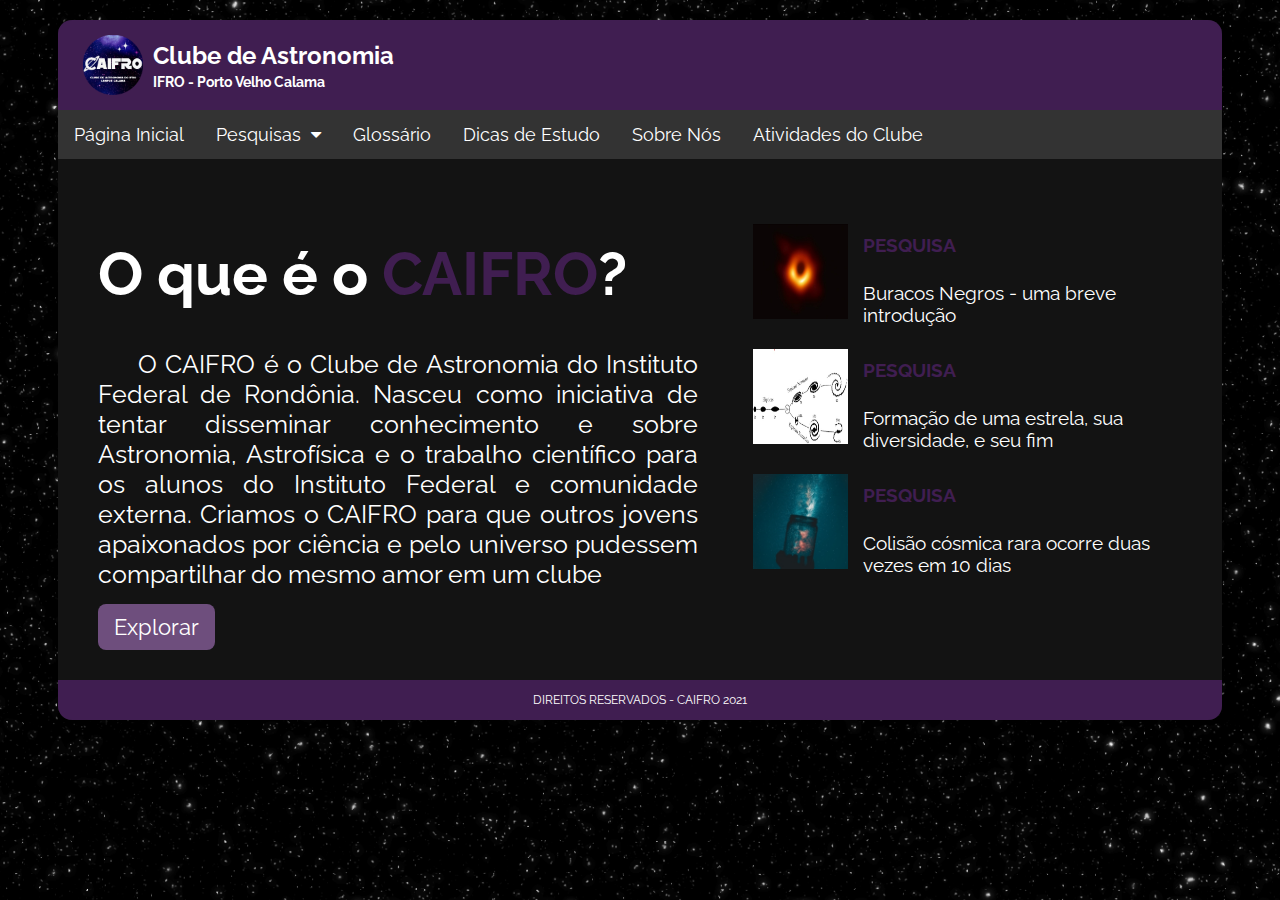
<file: index.html>
<html>
    <head>
        <title>CAIFRO</title>
        <meta charset="utf-8"/>
        <meta name="viewport" content="width=device-width, initial-scale=1"/>
        <link rel="stylesheet" type="text/css" href="css/estilo_padrao.css">
        <link rel="icon" href="img/logo.png">
        <link rel="stylesheet" type="text/css" href="css/estilo_index.css">
        <script src="js/menu.js"></script>

        <!--Links para usar ícones-->
        <link rel="stylesheet" href="https://fonts.googleapis.com/icon?family=Material+Icons">
        <link rel="stylesheet" href="https://cdnjs.cloudflare.com/ajax/libs/font-awesome/4.7.0/css/font-awesome.min.css"> 
    </head>

    <body>

        <div id="main">
            
            <div class="header">
                <div  id="header_1">
                    <div id="logo"><img src="img/logo.png"></div>

                    <div id="titulo">
                        <h1>Clube de Astronomia</h1>
                        <b>IFRO - Porto Velho Calama</b>
                    </div>

                    <a href="#" onclick="show_menu()" class="menu_btt">
                        <i class="material-icons">menu</i>
                    </a>
                </div>

                <div class= "menu" id="nav">
                    <a href="index.html">Página Inicial</a>

                    <div class="dropdown">
                        <button class="btt_drop" onclick="open_dropdown()">
                            Pesquisas
                            <i class="fa fa-caret-down" style="padding-left: 5px;"></i>
                        </button>
                        <div class="dropdown_content">
                            <a href="pesquisas_notc_artg.html"> Notícias/Artigos</a>
                            <a href="pesquisas_conceituais.html"> Conteúdos Conceituais</a>
                        </div>
                    </div>

                    <a href="glossario.html">Glossário</a>

                    <a href="dicas_estudo.html">Dicas de Estudo</a>

                    <a href="sobre_nos.html">Sobre Nós</a>

                    <a href="atv_clube.html">Atividades do Clube</a>
                </div>
            </div>

            <div id="container">

                <div id="cntd_principal">
                    <h1>O que é o <span>CAIFRO</span>?</h1>
    
                    <p>O CAIFRO é o Clube de Astronomia do Instituto 
                        Federal de Rondônia. Nasceu como iniciativa 
                        de tentar disseminar conhecimento e sobre
                         Astronomia, Astrofísica e o trabalho 
                         científico para os alunos do Instituto 
                         Federal e comunidade externa. Criamos o 
                         CAIFRO para que outros jovens apaixonados
                          por ciência e pelo universo pudessem 
                          compartilhar do mesmo amor em um clube
                    </p>
    
                    <a href="explorar.html">Explorar</a>
                </div>
                
                <div id="cntd_secundario">
    
                    <div class="box" id="box_1">
                        <div><img src="img/pesquisa-conceitual_01 - Buracos Negros.jpeg" alt="Buracos Negros"></div>
                        <div id="cntd_box_1">
                            <h4><span>PESQUISA</span></h4>
                            <a href="conceituais_box_01.html">Buracos Negros - uma breve introdução</a>
                        </div>
                    </div>
    
                    <div class="box" id="box_2">
                        <div><img src="img/pesquisa-conceitual_02-Esquema de Hubble.jpeg" alt="Esquema de Hubble"></div>
                        <div id="cntd_box_2">
                            <h4><span>PESQUISA</span></h4>
                            <a href="conceituais_box_02.html">Formação de uma estrela, sua diversidade, e seu fim</a>
                        </div>
                    </div>
    
                    <div class="box" id="box_3">
                        <div><img src="img/pesquisa-conceitual_03-Como se formam as estrelas.jpg" alt=""></div>
                        <div id="cntd_box_3">
                            <h4><span>PESQUISA</span></h4>
                            <a href="conceituais_box_03.html">Colisão cósmica rara ocorre duas vezes em 10 dias</a>
                        </div>
                    </div>
    
                </div>
                
            </div> 
    
            <div id="footer">
                <p>DIREITOS RESERVADOS - CAIFRO 2021</p>
            </div>
    
        </div>

    </body>
</html>
</file>
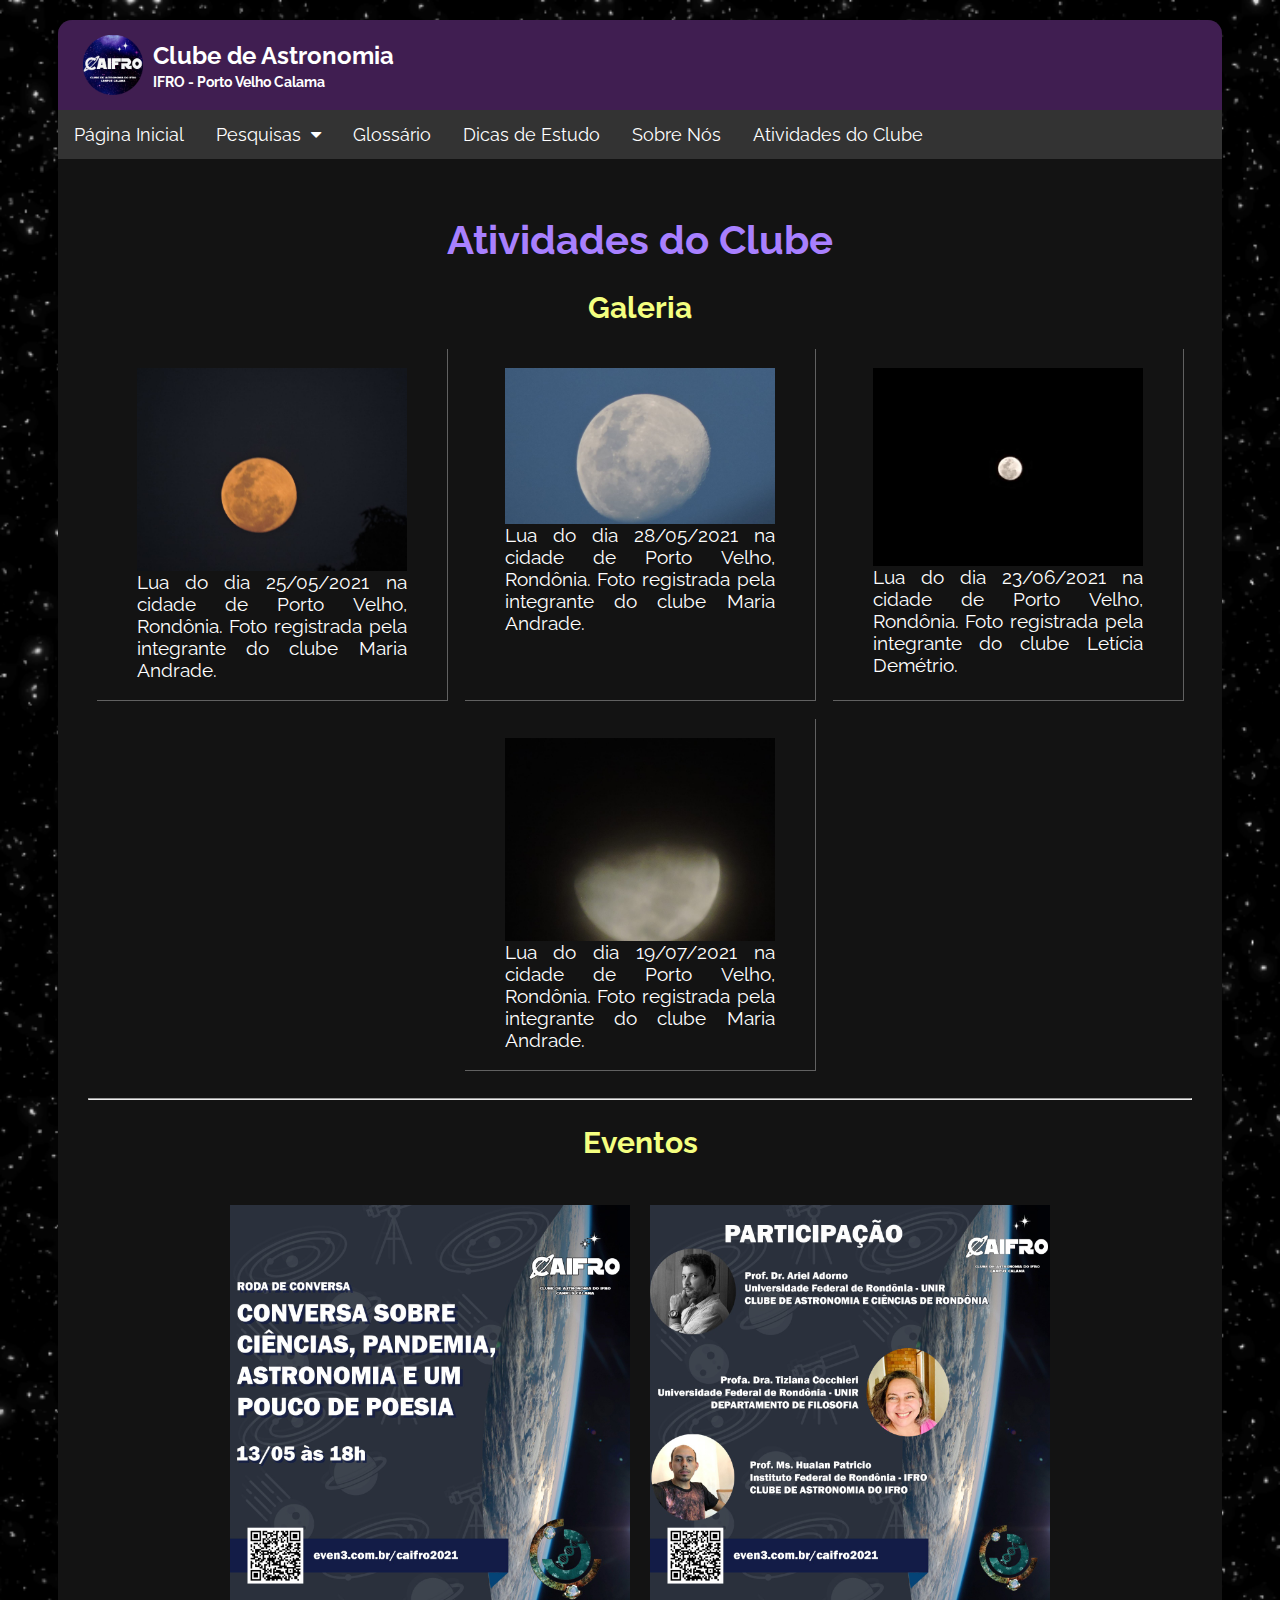
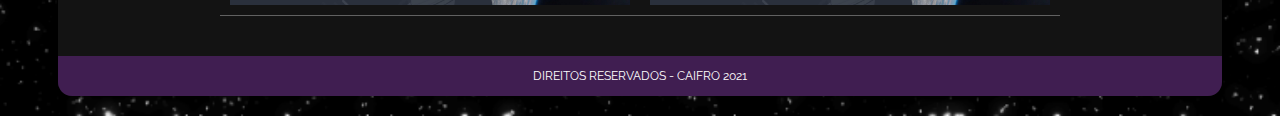
<file: atv_clube.html>
<html>
    <head>
        <title>CAIFRO</title>
        <meta charset="utf-8"/>
        <meta name="viewport" content="width=device-width, initial-scale=1"/>
        <link rel="stylesheet" type="text/css" href="css/estilo_padrao.css">
        <link rel="icon" href="img/logo.png">
        <link rel="stylesheet" type="text/css" href="css/estilo_atv_clube.css">
        <script src="js/menu.js"></script>

        <!--Links para usar ícones-->
        <link rel="stylesheet" href="https://fonts.googleapis.com/icon?family=Material+Icons">
        <link rel="stylesheet" href="https://cdnjs.cloudflare.com/ajax/libs/font-awesome/4.7.0/css/font-awesome.min.css"> 
    </head>

    <body>

        <div id="main">
            
            <div class="header">
                <div  id="header_1">
                    <div id="logo"><img src="img/logo.png"></div>

                    <div id="titulo">
                        <h1>Clube de Astronomia</h1>
                        <b>IFRO - Porto Velho Calama</b>
                    </div>

                    <a href="#" onclick="show_menu()" class="menu_btt">
                        <i class="material-icons">menu</i>
                    </a>
                </div>

                <div class= "menu" id="nav">
                    <a href="index.html">Página Inicial</a>

                    <div class="dropdown">
                        <button class="btt_drop" onclick="open_dropdown()">
                            Pesquisas
                            <i class="fa fa-caret-down" style="padding-left: 5px;"></i>
                        </button>
                        <div class="dropdown_content">
                            <a href="pesquisas_notc_artg.html"> Notícias/Artigos</a>
                            <a href="pesquisas_conceituais.html"> Conteúdos Conceituais</a>
                        </div>
                    </div>

                    <a href="glossario.html">Glossário</a>

                    <a href="dicas_estudo.html">Dicas de Estudo</a>

                    <a href="sobre_nos.html">Sobre Nós</a>

                    <a href="atv_clube.html">Atividades do Clube</a>
                </div>
            </div>

            <div id="container">
                <h1>Atividades do Clube</h1>

                <h2>Galeria</h2>
                <div class="box_container" id="galeria">
                    <div class="box_g" >
                        <figure>
                            <img src="img/atv_clube-Lua 25052021 Porto Velho Rondônia Maria Andrade.jpeg" alt="">
                            <figcaption>Lua do dia 25/05/2021 na cidade de Porto Velho, Rondônia. Foto registrada pela integrante do clube Maria Andrade.</figcaption>
                        </figure>
                    </div>

                    <div class="box_g" >
                        <figure>
                            <img src="img/atv_clube-Lua 28052021 Porto Velho Rondônia  Maria Andrade..jpeg" alt="">
                            <figcaption>Lua do dia 28/05/2021 na cidade de Porto Velho, Rondônia. Foto registrada pela integrante do clube Maria Andrade.</figcaption>
                        </figure>
                    </div>

                    <div class="box_g" >
                        <figure>
                            <img src="img/atv_clube-Lua  23062021 Porto Velho Rondônia Letícia Demétrio.jpeg" alt="">
                            <figcaption>Lua do dia 23/06/2021 na cidade de Porto Velho, Rondônia. Foto registrada pela integrante do clube Letícia Demétrio.</figcaption>
                        </figure>
                    </div>

                    <div class="box_g" >
                        <figure>
                            <img src="img/atv_clube-Lua  19072021 Porto Velho Rondônia  Maria Andrade.jpeg" alt="">
                            <figcaption>Lua do dia 19/07/2021 na cidade de Porto Velho, Rondônia. Foto registrada pela integrante do clube Maria Andrade.</figcaption>
                        </figure>
                    </div>
                </div>

                <hr>

                <h2>Eventos</h2>
                <div class="box_container" id="eventos">
                    <div class="box_e" id="box_01">
                        <div class="img">
                            <img src="img/atv_clube-evento 13052021_01.jpeg" alt="">
                        </div>
                        <div class="img">
                            <img src="img/atv_clube-evento 13052021_02.jpeg" alt="">
                        </div>
                    </div>
                </div>
            </div> 
    
            <div id="footer">
                <p>DIREITOS RESERVADOS - CAIFRO 2021</p>
            </div>
    
        </div>

    </body>
</html>
</file>
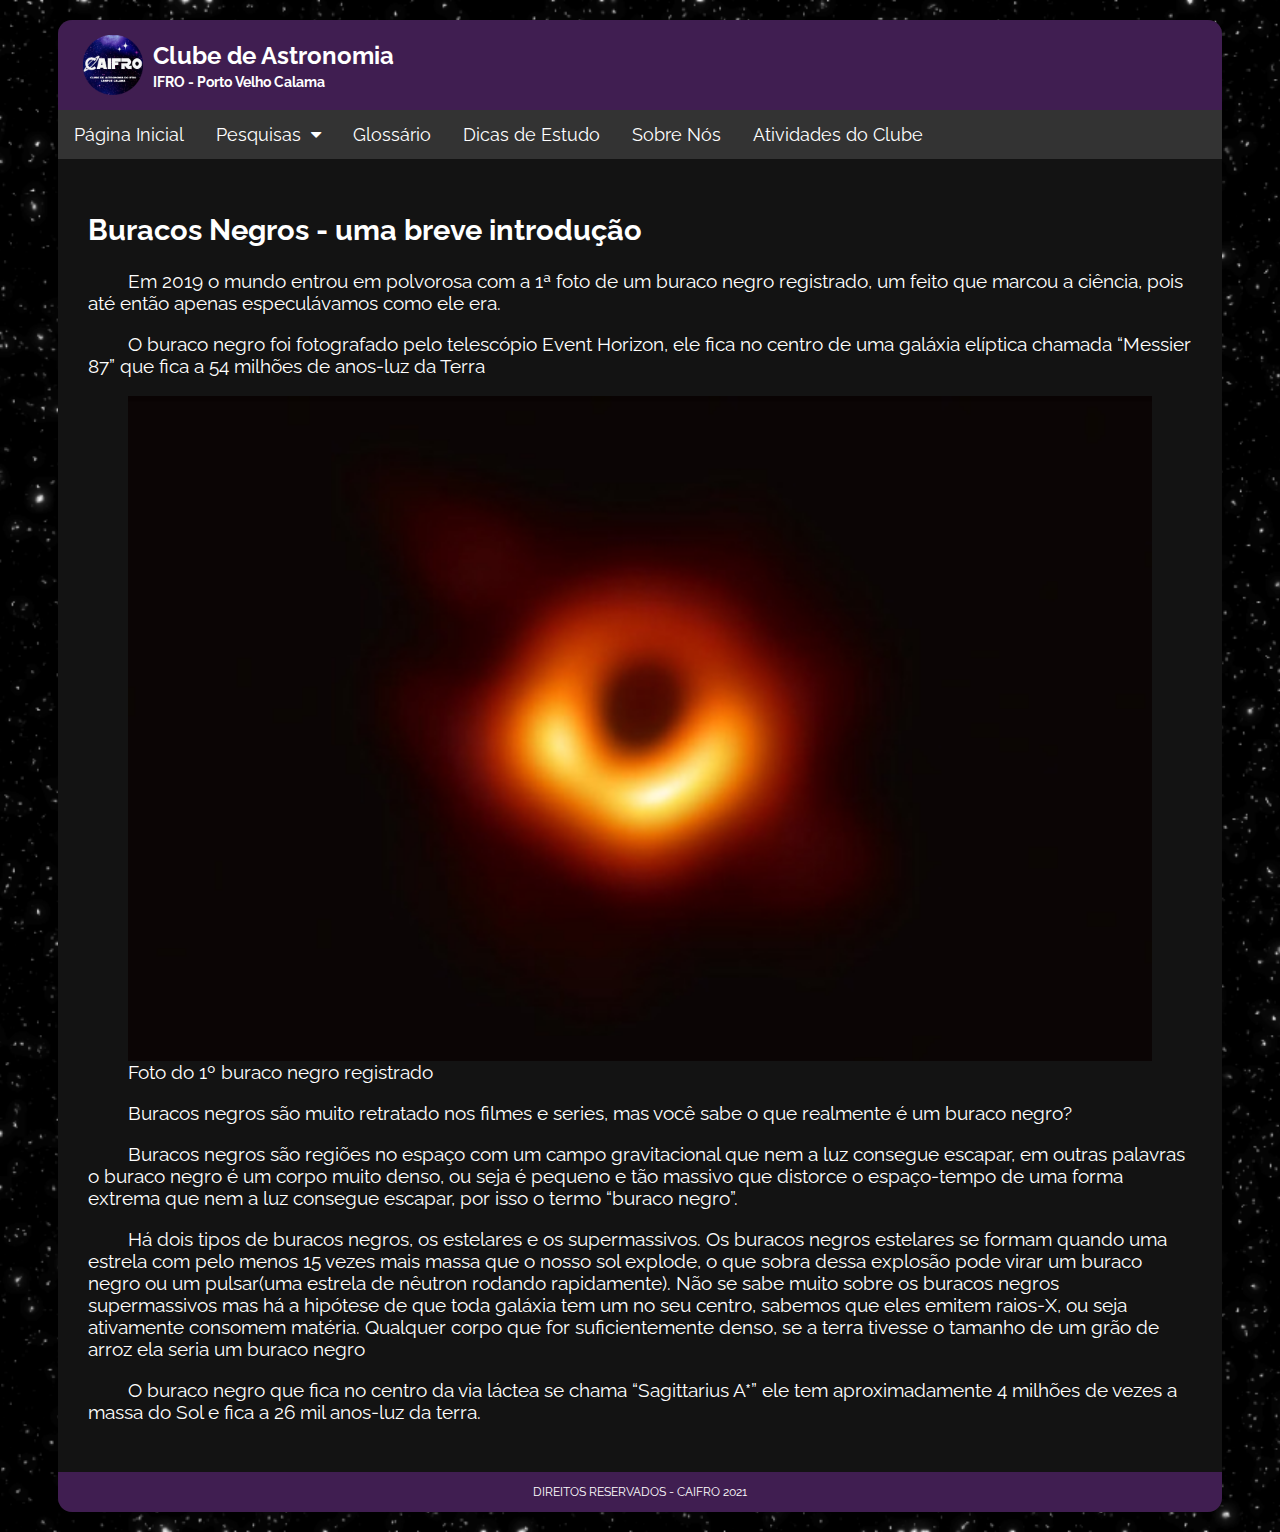
<file: conceituais_box_01.html>
<html>
    <head>
        <title>CAIFRO</title>
        <meta charset="utf-8"/>
        <meta name="viewport" content="width=device-width, initial-scale=1"/>
        <link rel="stylesheet" type="text/css" href="css/estilo_padrao.css">
        <link rel="icon" href="img/logo.png">
        <link rel="stylesheet" type="text/css" href="css/estilo_conceituais_box_01.css">
        <script src="js/menu.js"></script>

        <!--Links para usar ícones-->
        <link rel="stylesheet" href="https://fonts.googleapis.com/icon?family=Material+Icons">
        <link rel="stylesheet" href="https://cdnjs.cloudflare.com/ajax/libs/font-awesome/4.7.0/css/font-awesome.min.css"> 
    </head>

    <body>

        <div id="main">
            
            <div class="header">
                <div  id="header_1">
                    <div id="logo"><img src="img/logo.png"></div>

                    <div id="titulo">
                        <h1>Clube de Astronomia</h1>
                        <b>IFRO - Porto Velho Calama</b>
                    </div>

                    <a href="#" onclick="show_menu()" class="menu_btt">
                        <i class="material-icons">menu</i>
                    </a>
                </div>

                <div class= "menu" id="nav">
                    <a href="index.html">Página Inicial</a>

                    <div class="dropdown">
                        <button class="btt_drop" onclick="open_dropdown()">
                            Pesquisas
                            <i class="fa fa-caret-down" style="padding-left: 5px;"></i>
                        </button>
                        <div class="dropdown_content">
                            <a href="pesquisas_notc_artg.html"> Notícias/Artigos</a>
                            <a href="pesquisas_conceituais.html"> Conteúdos Conceituais</a>
                        </div>
                    </div>

                    <a href="glossario.html">Glossário</a>

                    <a href="dicas_estudo.html">Dicas de Estudo</a>

                    <a href="sobre_nos.html">Sobre Nós</a>

                    <a href="atv_clube.html">Atividades do Clube</a>
                </div>
            </div>

            <div id="container">
                <div class="box_text" id="text_step01">
                    <h2>Buracos Negros - uma breve introdução</h2>

                    <p>
                        Em 2019 o mundo entrou em polvorosa com a 1ª foto de um buraco negro registrado,
                        um feito que marcou a ciência, pois até então apenas especulávamos como ele era.
                    </p>
    
                    <p>
                        O buraco negro foi fotografado pelo telescópio Event Horizon, ele fica no centro de 
                        uma galáxia elíptica chamada “Messier 87” que fica a 54 milhões de anos-luz da Terra
                    </p>
                </div>

                <div class="img">
                    <figure>
                        <img src="img/pesquisa-conceitual_01 - Buracos Negros.jpeg" alt="Foto do 1º buraco negro registrado">
                        <figcaption>Foto do 1º buraco negro registrado</figcaption>
                    </figure>
                </div>
                
                <div class="box_text" id="text_step02">
                    <p>
                        Buracos negros são muito retratado nos filmes e series, mas você sabe o que realmente é
                        um buraco negro?
                    </p>

                    <p>
                        Buracos negros são regiões no espaço com um campo gravitacional que nem a luz 
                        consegue escapar, em outras palavras o buraco negro é um corpo muito denso, 
                        ou seja é pequeno e tão massivo que distorce o espaço-tempo de uma forma extrema 
                        que nem a luz consegue escapar, por isso o termo “buraco negro”.
                    </p>

                    <p>
                        Há dois tipos de buracos negros, os estelares e os supermassivos. Os buracos negros
                        estelares se formam quando uma estrela com pelo menos 15 vezes mais massa que o
                        nosso sol explode, o que sobra dessa explosão pode virar um buraco negro ou um
                        pulsar(uma estrela de nêutron rodando rapidamente). Não se sabe muito sobre os
                        buracos negros supermassivos mas há a hipótese de que toda galáxia tem um no seu
                        centro, sabemos que eles emitem raios-X, ou seja ativamente consomem matéria.
                        Qualquer corpo que for suficientemente denso, se a terra tivesse o tamanho de um grão 
                        de arroz ela seria um buraco negro    
                    </p>

                    <p>
                        O buraco negro que fica no centro da via láctea se chama “Sagittarius A*” ele tem 
                        aproximadamente 4 milhões de vezes a massa do Sol e fica a 26 mil anos-luz da terra.
                    </p>
                </div>

                <!-- <div class="box_text" id="text_ref">
                    <h3>
                        Referências Bibliográficas:
                    </h3>

                    <ul>
                        <li>
                            BOEN, B. “Supermassive Black Hole Sagittarius A*”; Nasa. Disponível em:
                            https://www.nasa.gov/mission_pages/chandra/multimedia/black-hole-SagittariusA.html.
                            Acesso em: 21/07/2021.
                        </li>

                        <li>
                            HELERBROCK, R. “O que são buracos negros?”; Brasil Escola. Disponível em:
                            https://brasilescola.uol.com.br/o-que-e/fisica/o-que-sao-buracos-negros.htm. Acesso
                            em: 21/07/2021.
                        </li>

                        <li>
                            GARNER, R. “Messier 87”; Nasa. Disponível em:
                            https://www.nasa.gov/feature/goddard/2017/messier-87. Acesso em: 21/07/2021.
                        </li>

                        <li>
                            CAVALCANTE, D. “Tudo sobre buracos negros: o que são, por que existem, como se
                            formam e mais!”; Canaltech. Disponível em: https://canaltech.com.br/espaco/o-que-eburaco-negro-como-se-forma-185045/. Acesso em: 21/07/2021.
                        </li>

                        <li>
                            SOUZA, L. "Explicação científica para o buraco negro"; Brasil Escola. Disponível em:
                            https://brasilescola.uol.com.br/curiosidades/explicacao-cientifica-para-buraconegro.htm. Acesso em: 21/07/2021.
                        </li>
                    </ul>
                </div> -->
            </div> 
    
            <div id="footer">
                <p>DIREITOS RESERVADOS - CAIFRO 2021</p>
            </div>
    
        </div>

    </body>
</html>
</file>
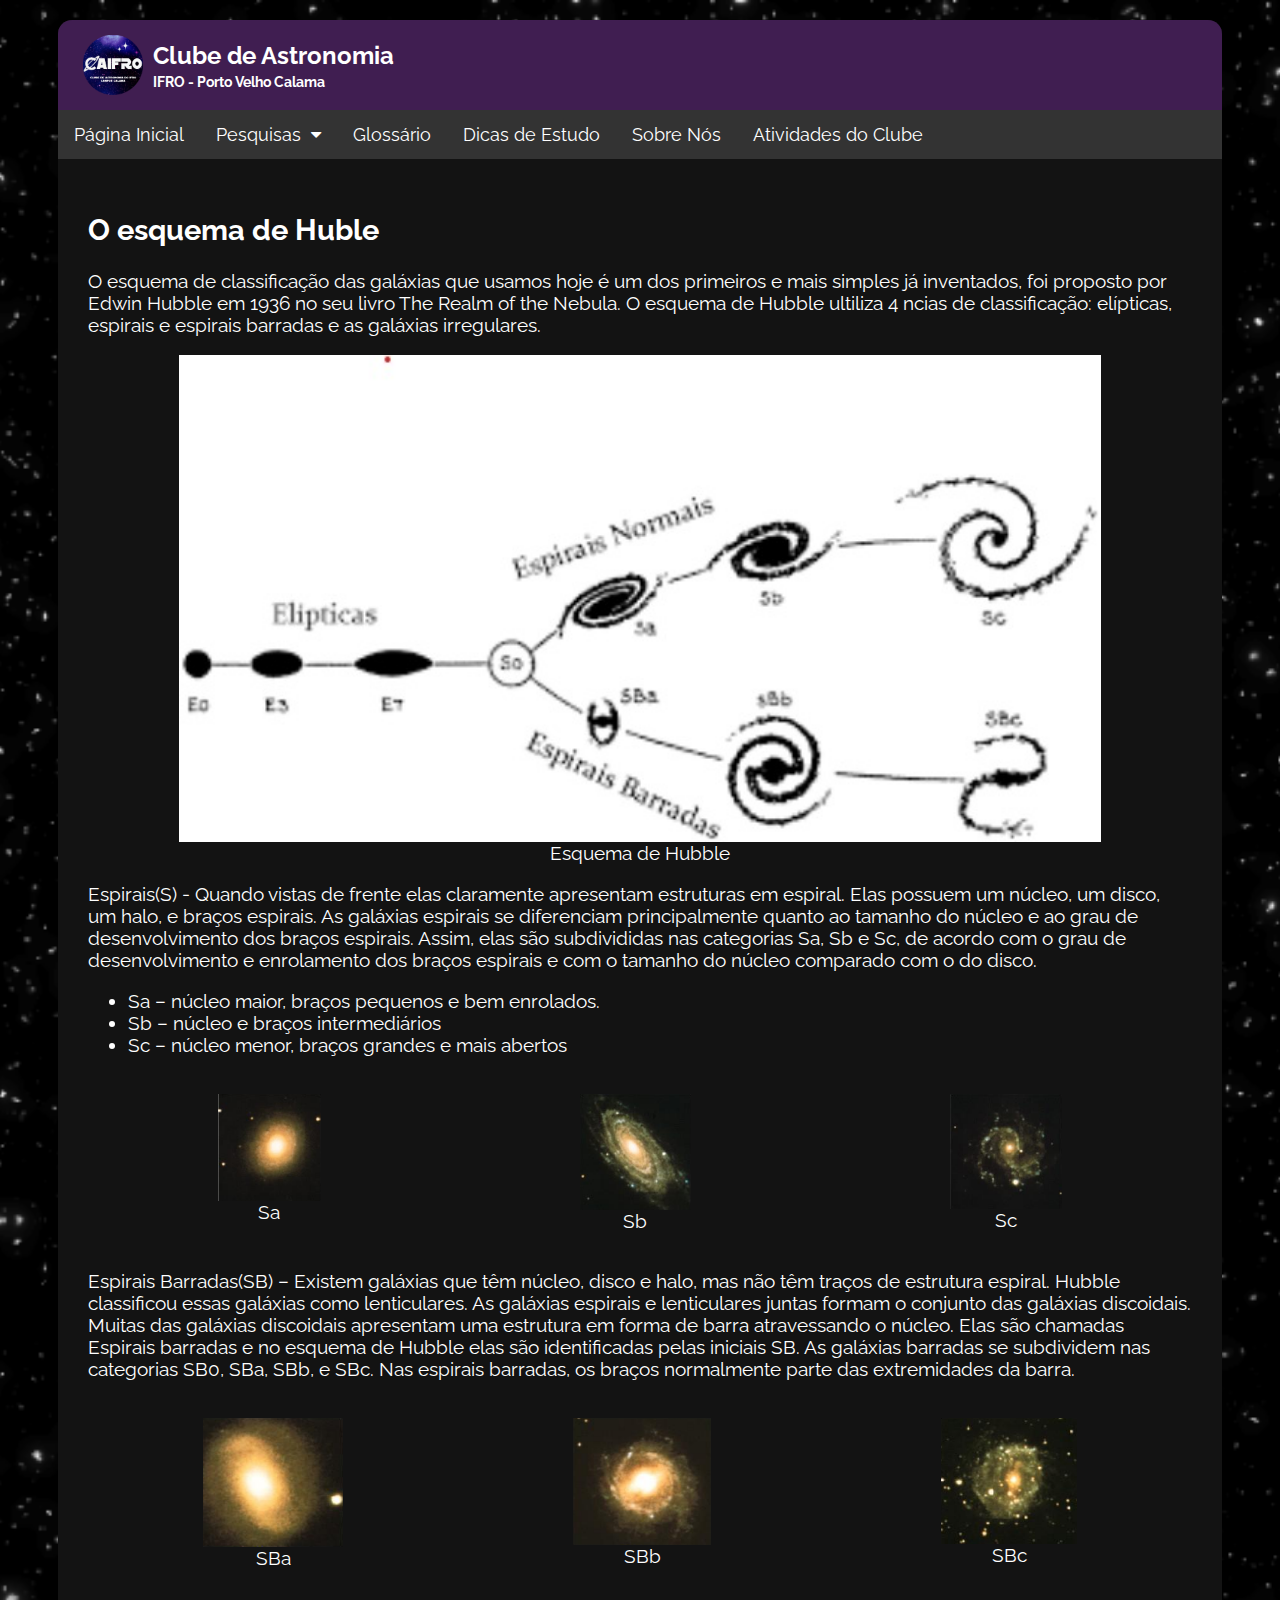
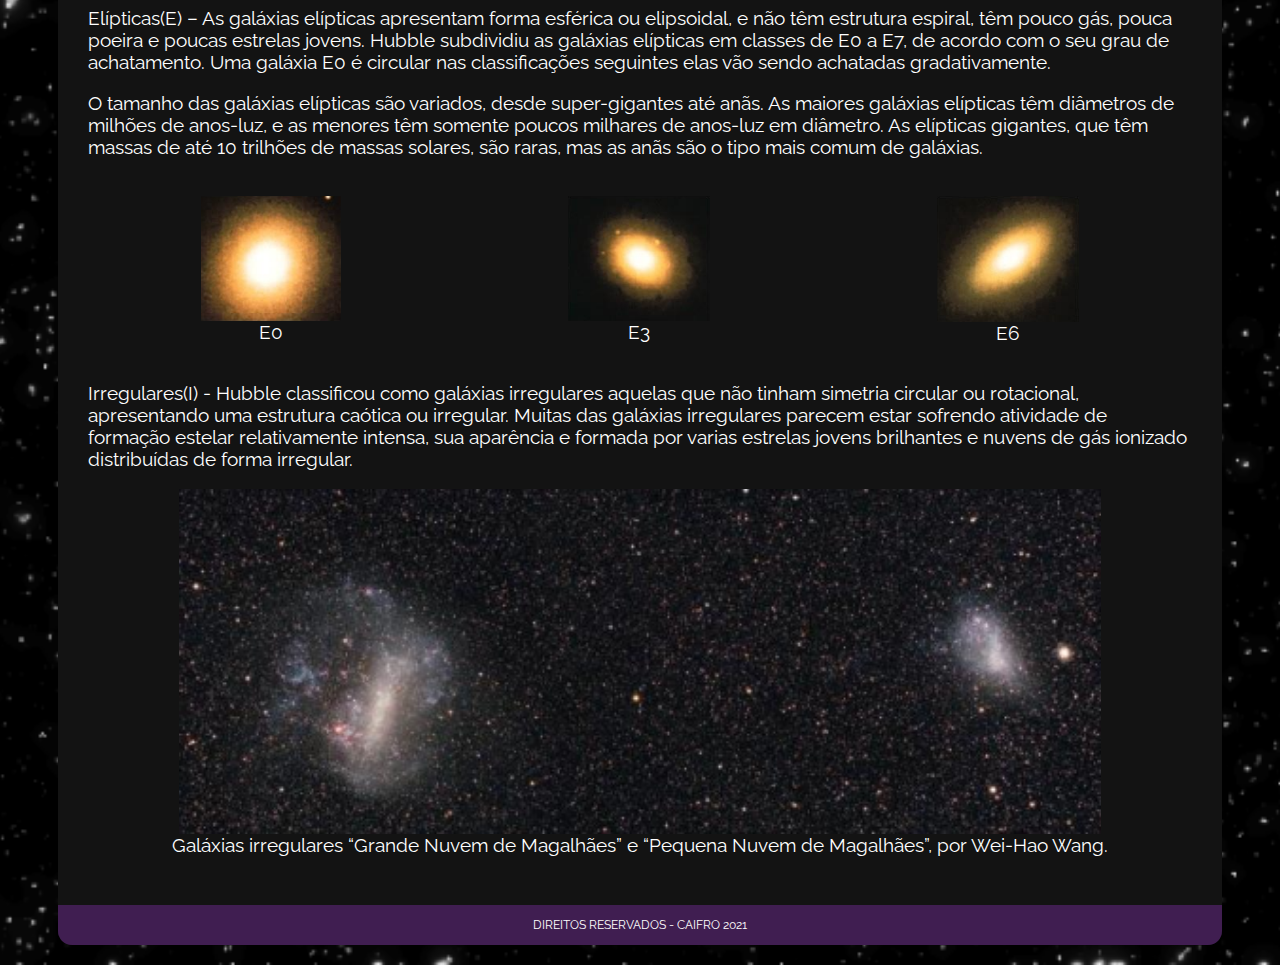
<file: conceituais_box_02.html>
<html>
    <head>
        <title>CAIFRO</title>
        <meta charset="utf-8"/>
        <meta name="viewport" content="width=device-width, initial-scale=1"/>
        <link rel="stylesheet" type="text/css" href="css/estilo_padrao.css">
        <link rel="icon" href="img/logo.png">
        <link rel="stylesheet" type="text/css" href="css/estilo_conceituais_box_02.css">
        <script src="js/menu.js"></script>

        <!--Links para usar ícones-->
        <link rel="stylesheet" href="https://fonts.googleapis.com/icon?family=Material+Icons">
        <link rel="stylesheet" href="https://cdnjs.cloudflare.com/ajax/libs/font-awesome/4.7.0/css/font-awesome.min.css"> 
    </head>

    <body>

        <div id="main">
            
            <div class="header">
                <div  id="header_1">
                    <div id="logo"><img src="img/logo.png"></div>

                    <div id="titulo">
                        <h1>Clube de Astronomia</h1>
                        <b>IFRO - Porto Velho Calama</b>
                    </div>

                    <a href="#" onclick="show_menu()" class="menu_btt">
                        <i class="material-icons">menu</i>
                    </a>
                </div>

                <div class= "menu" id="nav">
                    <a href="index.html">Página Inicial</a>

                    <div class="dropdown">
                        <button class="btt_drop" onclick="open_dropdown()">
                            Pesquisas
                            <i class="fa fa-caret-down" style="padding-left: 5px;"></i>
                        </button>
                        <div class="dropdown_content">
                            <a href="pesquisas_notc_artg.html"> Notícias/Artigos</a>
                            <a href="pesquisas_conceituais.html"> Conteúdos Conceituais</a>
                        </div>
                    </div>

                    <a href="glossario.html">Glossário</a>

                    <a href="dicas_estudo.html">Dicas de Estudo</a>

                    <a href="sobre_nos.html">Sobre Nós</a>

                    <a href="atv_clube.html">Atividades do Clube</a>
                </div>
            </div>

            <div id="container">
                <div class="box_text" id="text_step01">
                    <h2>O esquema de Huble</h2>

                    <p>
                        O esquema de classificação das galáxias que usamos hoje é um dos primeiros e mais
                        simples já inventados, foi proposto por Edwin Hubble em 1936 no seu livro The Realm
                        of the Nebula. O esquema de Hubble ultiliza 4 ncias de classificação: elípticas,
                        espirais e espirais barradas e as galáxias irregulares.                        
                    </p>
                </div>

                <div class="img" id="img_principal">
                    <figure>
                        <img src="img/pesquisa-conceitual_02-Esquema de Hubble.jpeg" alt="  Esquema de Hubble">
                        <figcaption>Esquema de Hubble</figcaption>
                    </figure>
                </div>

                <div class="box_text" id="text_step02">
                    <p>
                        <span>Espirais(S)</span> - Quando vistas de frente elas claramente apresentam estruturas em espiral.
                        Elas possuem um núcleo, um disco, um halo, e braços espirais. As galáxias espirais se
                        diferenciam principalmente quanto ao tamanho do núcleo e ao grau de desenvolvimento
                        dos braços espirais. Assim, elas são subdivididas nas categorias Sa, Sb e Sc, de acordo
                        com o grau de desenvolvimento e enrolamento dos braços espirais e com o tamanho do
                        núcleo comparado com o do disco.    
                    </p>

                    <ul>
                        <li>Sa – núcleo maior, braços pequenos e bem enrolados.</li>
                        <li>Sb – núcleo e braços intermediários</li>
                        <li>Sc – núcleo menor, braços grandes e mais abertos</li>
                    </ul>
                </div>

                <div class="img">
                    <div id="img_01">
                        <figure>
                            <img src="img/pesquisa-conceitual_02- Sa.png" alt="">
                            <figcaption>Sa</figcaption>
                        </figure>
                    </div>
                    <div id="img_02">
                        <figure>
                            <img src="img/pesquisa-conceitual_02- Sb.png" alt="">
                            <figcaption>Sb</figcaption>
                        </figure>
                    </div>
                    <div id="img_03">
                        <figure>
                            <img src="img/pesquisa-conceitual_02- Sc.png" alt="">
                            <figcaption>Sc</figcaption>
                        </figure>
                    </div>
                    <!-- <figcaption>Fotos de galáxias por Jim Wray, no McDonald Observatory.</figcaption> -->
                </div>

                <div class="box_text" id="text_step03">
                    <p>
                        <span>Espirais Barradas(SB)</span> – Existem galáxias que têm núcleo, disco e halo, mas não têm
                        traços de estrutura espiral. Hubble classificou essas galáxias como lenticulares. As
                        galáxias espirais e lenticulares juntas formam o conjunto das galáxias discoidais.
                        Muitas das galáxias discoidais apresentam uma estrutura em forma de barra
                        atravessando o núcleo. Elas são chamadas Espirais barradas e no esquema de Hubble
                        elas são identificadas pelas iniciais SB. As galáxias barradas se subdividem nas 
                        categorias SB0, SBa, SBb, e SBc. Nas espirais barradas, os braços normalmente parte
                        das extremidades da barra.    
                    </p>
                </div>

                <div class="img">
                    <div id="img_04">
                        <figure>
                            <img src="img/pesquisa-conceitual_02- SBa.png" alt="">
                            <figcaption>SBa</figcaption>
                        </figure>
                    </div>
                    <div id="img_05">
                        <figure>
                            <img src="img/pesquisa-conceitual_02- SBb.png" alt="">
                            <figcaption>SBb</figcaption>
                        </figure>
                    </div>
                    <div id="img_06">
                        <figure>
                            <img src="img/pesquisa-conceitual_02- SBc.png" alt="">
                            <figcaption>SBc</figcaption>
                        </figure>
                    </div>
                </div>

                <div class="box_text" id="text_step04">
                    <p>
                        <span>Elípticas(E)</span> – As galáxias elípticas apresentam forma esférica ou elipsoidal, e não têm
                        estrutura espiral, têm pouco gás, pouca poeira e poucas estrelas jovens. Hubble
                        subdividiu as galáxias elípticas em classes de E0 a E7, de acordo com o seu grau de
                        achatamento. Uma galáxia E0 é circular nas classificações seguintes elas vão sendo
                        achatadas gradativamente.    
                    </p>

                    <P>
                        O tamanho das galáxias elípticas são variados, desde super-gigantes até anãs. As
                        maiores galáxias elípticas têm diâmetros de milhões de anos-luz, e as menores têm
                        somente poucos milhares de anos-luz em diâmetro. As elípticas gigantes, que têm
                        massas de até 10 trilhões de massas solares, são raras, mas as anãs são o tipo mais
                        comum de galáxias.
                    </P>
                </div>

                <div class="img">
                    <div id="img_07">
                        <figure>
                            <img src="img/pesquisa-conceitual_02- E0.png" alt="">
                            <figcaption>E0</figcaption>
                        </figure>
                    </div>
                    <div id="img_08">
                        <figure>
                            <img src="img/pesquisa-conceitual_02- E3.png" alt="">
                            <figcaption>E3</figcaption>
                        </figure>
                    </div>
                    <div id="img_09">
                        <figure>
                            <img src="img/pesquisa-conceitual_02- E6.png" alt="">
                            <figcaption>E6</figcaption>
                        </figure>
                    </div>
                </div>

                <div class="box_text" id="text_step05">
                    <p>
                        <span>Irregulares(I)</span> - Hubble classificou como galáxias irregulares aquelas que não tinham
                        simetria circular ou rotacional, apresentando uma estrutura caótica ou irregular. Muitas
                        das galáxias irregulares parecem estar sofrendo atividade de formação estelar
                        relativamente intensa, sua aparência e formada por varias estrelas jovens brilhantes e
                        nuvens de gás ionizado distribuídas de forma irregular.    
                    </p>
                </div>

                <div class="img" id="img_10">
                    <figure>
                        <img src="img/pesquisa-conceitual_02- galaxias.png" alt="">
                        <figcaption>Galáxias irregulares “Grande Nuvem de Magalhães” e “Pequena Nuvem de Magalhães”, por Wei-Hao Wang.</figcaption>
                    </figure>
                </div>

                <!-- <div class="box_text" id="text_ref">
                    <h3>
                        Referências Bibliográficas:
                    </h3>

                    <ul>
                        <li>
                            FILHO, K. S.; SARAIVA, M. F. “Galáxias”, Astronomia e Astrofísica. Disponível em:
                            http://astro.if.ufrgs.br/galax/index.htm. Acesso em: 23/07/2021
                        </li>
                    </ul>
                </div> -->
            </div> 
    
            <div id="footer">
                <p>DIREITOS RESERVADOS - CAIFRO 2021</p>
            </div>
    
        </div>

    </body>
</html>
</file>
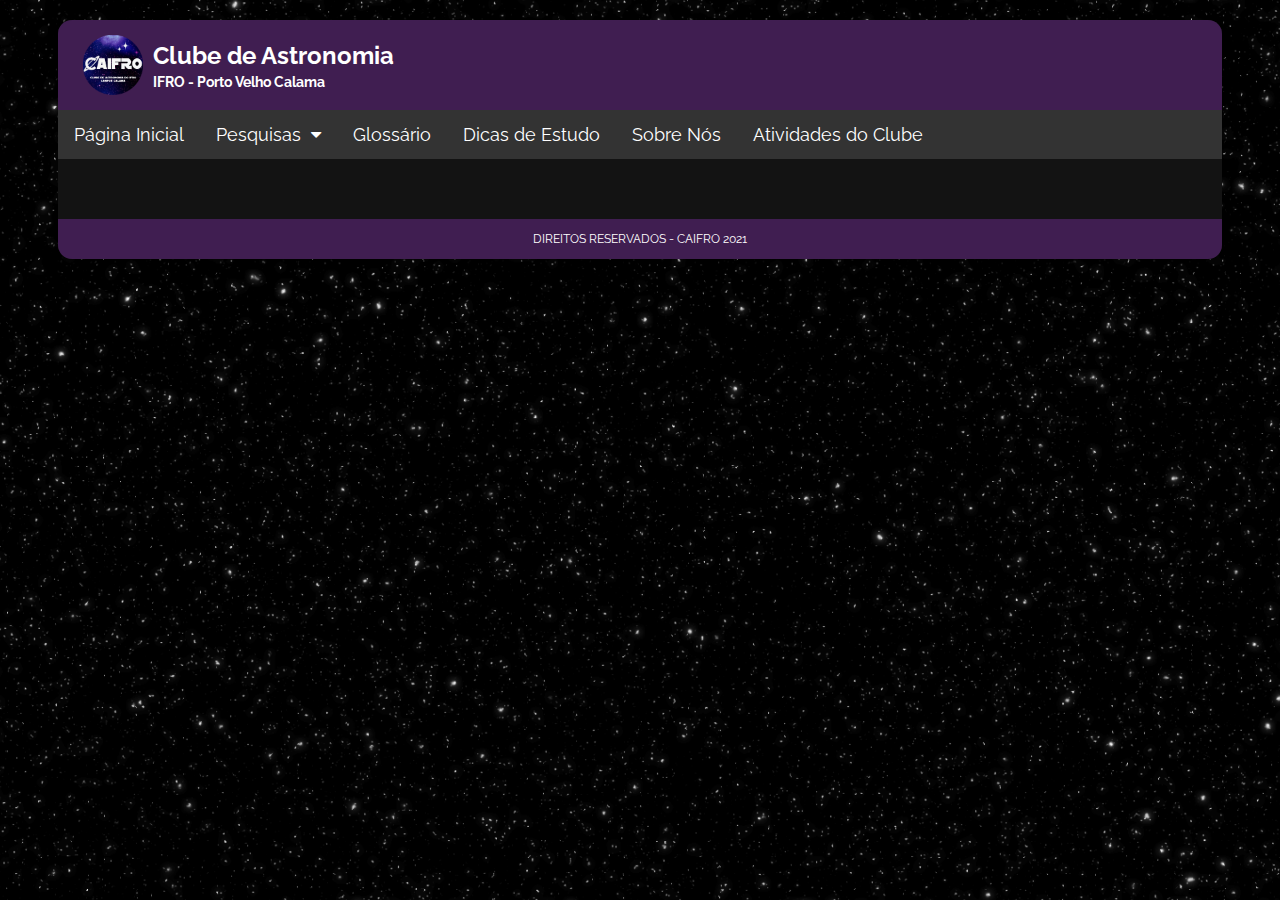
<file: conceituais_box_03.html>
<html>
    <head>
        <title>CAIFRO</title>
        <meta charset="utf-8"/>
        <meta name="viewport" content="width=device-width, initial-scale=1"/>
        <link rel="stylesheet" type="text/css" href="css/estilo_padrao.css">
        <link rel="icon" href="img/logo.png">
        <link rel="stylesheet" type="text/css" href="">
        <script src="js/menu.js"></script>

        <!--Links para usar ícones-->
        <link rel="stylesheet" href="https://fonts.googleapis.com/icon?family=Material+Icons">
        <link rel="stylesheet" href="https://cdnjs.cloudflare.com/ajax/libs/font-awesome/4.7.0/css/font-awesome.min.css"> 
    </head>

    <body>

        <div id="main">
            
            <div class="header">
                <div  id="header_1">
                    <div id="logo"><img src="img/logo.png"></div>

                    <div id="titulo">
                        <h1>Clube de Astronomia</h1>
                        <b>IFRO - Porto Velho Calama</b>
                    </div>

                    <a href="#" onclick="show_menu()" class="menu_btt">
                        <i class="material-icons">menu</i>
                    </a>
                </div>

                <div class= "menu" id="nav">
                    <a href="index.html">Página Inicial</a>

                    <div class="dropdown">
                        <button class="btt_drop" onclick="open_dropdown()">
                            Pesquisas
                            <i class="fa fa-caret-down" style="padding-left: 5px;"></i>
                        </button>
                        <div class="dropdown_content">
                            <a href="pesquisas_notc_artg.html"> Notícias/Artigos</a>
                            <a href="pesquisas_conceituais.html"> Conteúdos Conceituais</a>
                        </div>
                    </div>

                    <a href="glossario.html">Glossário</a>

                    <a href="dicas_estudo.html">Dicas de Estudo</a>

                    <a href="sobre_nos.html">Sobre Nós</a>

                    <a href="atv_clube.html">Atividades do Clube</a>
                </div>
            </div>

            <div id="container">
                
            </div> 
    
            <div id="footer">
                <p>DIREITOS RESERVADOS - CAIFRO 2021</p>
            </div>
    
        </div>

    </body>
</html>
</file>
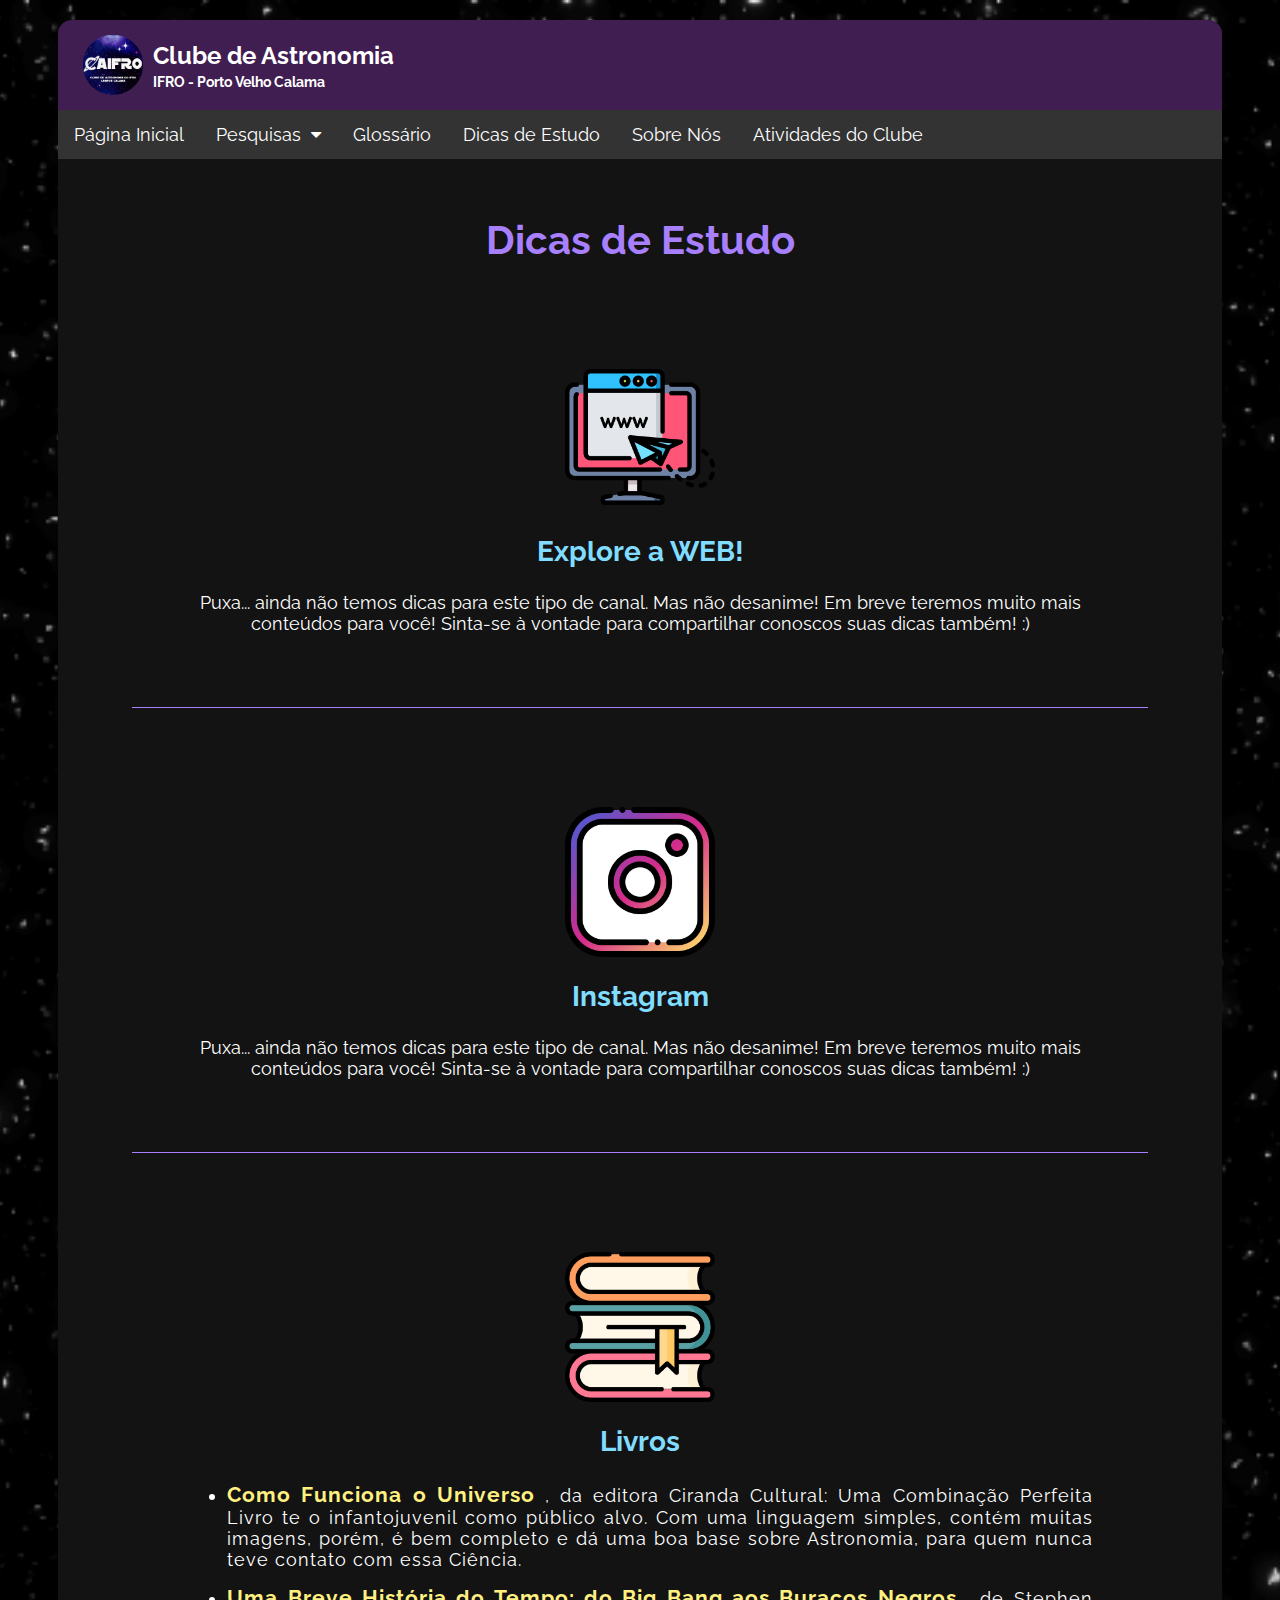
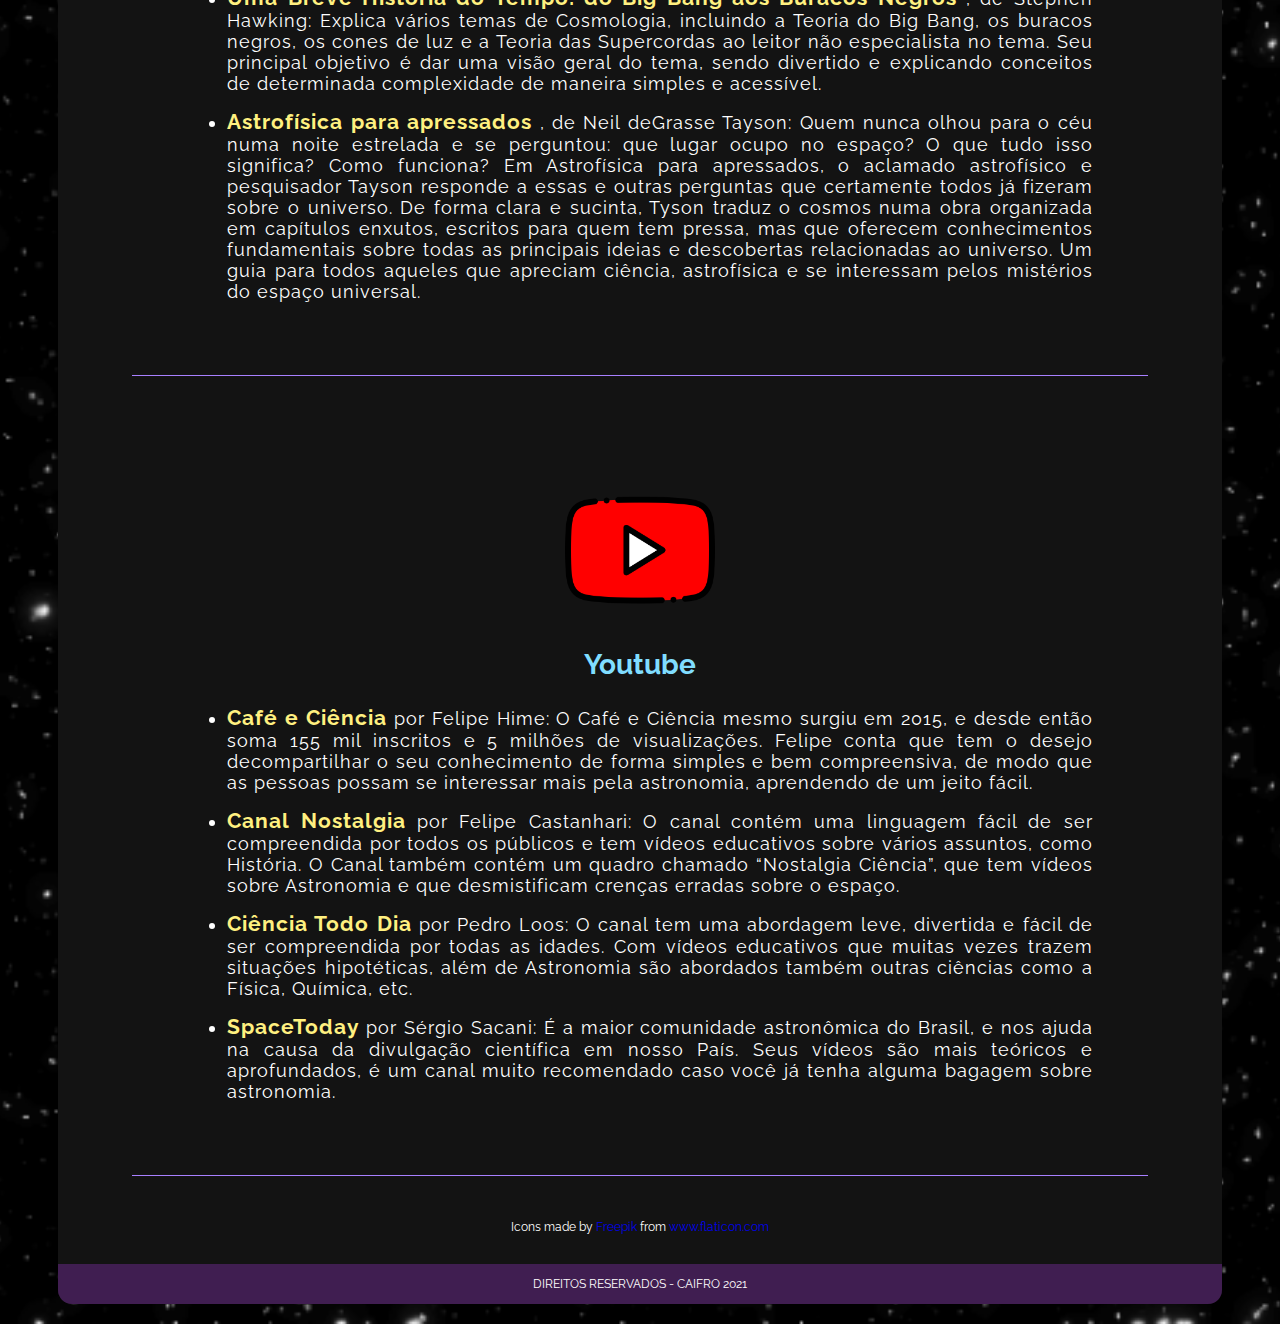
<file: dicas_estudo.html>
<html>
    <head>
        <title>CAIFRO</title>
        <meta charset="utf-8"/>
        <meta name="viewport" content="width=device-width, initial-scale=1"/>
        <link rel="stylesheet" type="text/css" href="css/estilo_padrao.css">
        <link rel="icon" href="img/logo.png">
        <link rel="stylesheet" type="text/css" href="css/estilo_dicas_estudo.css">
        <script src="js/menu.js"></script>

        <!--Links para usar ícones-->
        <link rel="stylesheet" href="https://fonts.googleapis.com/icon?family=Material+Icons">
        <link rel="stylesheet" href="https://cdnjs.cloudflare.com/ajax/libs/font-awesome/4.7.0/css/font-awesome.min.css"> 
    </head>

    <body>

        <div id="main">
            
            <div class="header">
                <div  id="header_1">
                    <div id="logo"><img src="img/logo.png"></div>

                    <div id="titulo">
                        <h1>Clube de Astronomia</h1>
                        <b>IFRO - Porto Velho Calama</b>
                    </div>

                    <a href="#" onclick="show_menu()" class="menu_btt">
                        <i class="material-icons">menu</i>
                    </a>
                </div>

                <div class= "menu" id="nav">
                    <a href="index.html">Página Inicial</a>

                    <div class="dropdown">
                        <button class="btt_drop" onclick="open_dropdown()">
                            Pesquisas
                            <i class="fa fa-caret-down" style="padding-left: 5px;"></i>
                        </button>
                        <div class="dropdown_content">
                            <a href="pesquisas_notc_artg.html"> Notícias/Artigos</a>
                            <a href="pesquisas_conceituais.html"> Conteúdos Conceituais</a>
                        </div>
                    </div>

                    <a href="glossario.html">Glossário</a>

                    <a href="dicas_estudo.html">Dicas de Estudo</a>

                    <a href="sobre_nos.html">Sobre Nós</a>

                    <a href="atv_clube.html">Atividades do Clube</a>
                </div>
            </div>

            <div id="container">
                <h1>Dicas de Estudo</h1>

                <div id = dicas_estudo_box>
                    <div class="box" id = "box_web">
                        <div class="img">
                            <img src="img/icone-web.png" alt="">
                        </div>

                        <div class="nome_dica">
                            <h2>Explore a WEB!</h2>
                        </div>
                        
                        <div class="list">
                            <p>
                                Puxa... ainda não temos dicas para este tipo de canal.
                                Mas não desanime! Em breve teremos muito mais conteúdos para você!
                                Sinta-se à vontade para compartilhar conoscos suas dicas também! :)
                            </p>
                        </div>
                    </div>

                    <div class="box" id = "box_insta">
                        <div class="img">
                            <img src="img/icone-instagram.png" alt="">
                        </div>

                        <div class="nome_dica">
                            <h2>Instagram</h2>
                        </div>
                        <div class="list">
                            <p>
                                <!-- o Instagram também pode ser um material divertido para adquirir novos conhecimentos ^.^ -->
                                Puxa... ainda não temos dicas para este tipo de canal.
                                Mas não desanime! Em breve teremos muito mais conteúdos para você!
                                Sinta-se à vontade para compartilhar conoscos suas dicas também! :)
                            </p>
                        </div>
                    </div>

                    <div class="box" id = "box_book">
                        <div class="img">
                            <img src="img/icone-books.png" alt="">
                        </div>

                        <div class="nome_dica">
                            <h2>Livros</h2>
                        </div>
                        <div class="list">
                            <!-- Leitura edifica! -->
                            <ul>
                                <li>
                                    <span>Como Funciona o Universo</span>
                                    , da editora Ciranda Cultural: Uma Combinação 
                                    Perfeita Livro te o infantojuvenil como público alvo. 
                                    Com uma linguagem simples, contém muitas imagens, porém, 
                                    é bem completo e dá uma boa base sobre Astronomia, para 
                                    quem nunca teve contato com essa Ciência.
                                </li>

                                <li>
                                    <span>Uma Breve História do Tempo: do Big Bang aos Buracos Negros</span>
                                    , de Stephen Hawking: Explica vários temas de Cosmologia, incluindo a 
                                    Teoria do Big Bang, os buracos negros, os cones de luz e a Teoria das 
                                    Supercordas ao leitor não especialista no tema. Seu principal objetivo 
                                    é dar uma visão geral do tema, sendo divertido e explicando conceitos de 
                                    determinada complexidade de maneira simples e acessível.
                                </li>

                                <li>
                                    <span>Astrofísica para apressados</span>
                                    , de Neil deGrasse Tayson: Quem nunca olhou para o céu numa 
                                    noite estrelada e se perguntou: que lugar ocupo no espaço? 
                                    O que tudo isso significa? Como funciona? Em Astrofísica 
                                    para apressados, o aclamado astrofísico e pesquisador 
                                    Tayson responde a essas e outras perguntas que certamente 
                                    todos já fizeram sobre o universo. De forma clara e sucinta, 
                                    Tyson traduz o cosmos numa obra organizada em capítulos enxutos, 
                                    escritos para quem tem pressa, mas que oferecem conhecimentos 
                                    fundamentais sobre todas as principais ideias e descobertas 
                                    relacionadas ao universo. Um guia para todos aqueles que apreciam 
                                    ciência, astrofísica e se interessam pelos mistérios do espaço 
                                    universal.
                                </li>
                            </ul>
                        </div>
                    </div>

                    <div class="box" id = "box_yt">
                        <div class="img">
                            <img src="img/icone-youtube.png" alt="">
                        </div>

                        <div class="nome_dica">
                            <h2>Youtube</h2>
                        </div>
                        <div class="list">
                            <!-- Vídeos de gatinhos são muuuitoo fofinhos e legais, mas que tal usar o Youtube para aprender um pouco de astronomia? -->
                            <ul>
                                <li>
                                    <span>Café e Ciência </span>
                                    por Felipe Hime: O Café e Ciência mesmo surgiu em 
                                    2015, e desde então soma 155 mil inscritos e 5 
                                    milhões de visualizações. Felipe conta que tem o 
                                    desejo decompartilhar o seu conhecimento de forma 
                                    simples e bem compreensiva, de modo que as pessoas 
                                    possam se interessar mais pela astronomia, aprendendo 
                                    de um jeito fácil.

                                </li>
                                
                                <li>
                                    <span>Canal Nostalgia </span>
                                    por Felipe Castanhari: O canal contém uma linguagem 
                                    fácil de ser compreendida por todos os públicos e 
                                    tem vídeos educativos sobre vários assuntos, como 
                                    História. O Canal também contém um quadro chamado 
                                    “Nostalgia Ciência”, que tem vídeos sobre Astronomia 
                                    e que desmistificam crenças erradas sobre o espaço.

                                </li>
                                
                                <li>
                                    <span>Ciência Todo Dia </span>
                                    por Pedro Loos: O canal tem uma abordagem leve, 
                                    divertida e fácil de ser compreendida por todas 
                                    as idades. Com vídeos educativos que muitas vezes 
                                    trazem situações hipotéticas, além de Astronomia 
                                    são abordados também outras ciências como a 
                                    Física, Química, etc.

                                </li>

                                <li>
                                    <span>SpaceToday </span>
                                    por Sérgio Sacani: É a maior comunidade astronômica 
                                    do Brasil, e nos ajuda na causa da divulgação 
                                    científica em nosso País. Seus vídeos são mais 
                                    teóricos e aprofundados, é um canal muito recomendado 
                                    caso você já tenha alguma bagagem sobre astronomia.

                                </li>

                            </ul>
                        </div>
                    </div>
                    
                    <div id="ref_icone">Icons made by <a href="https://www.freepik.com" title="Freepik" target="_blank">Freepik</a> from <a href="https://www.flaticon.com/" title="Flaticon" target="_blank">www.flaticon.com</a></div>
                
                </div>
            </div> 
    
            <div id="footer">
                <p>DIREITOS RESERVADOS - CAIFRO 2021</p>
            </div>
    
        </div>

    </body>
</html>
</file>
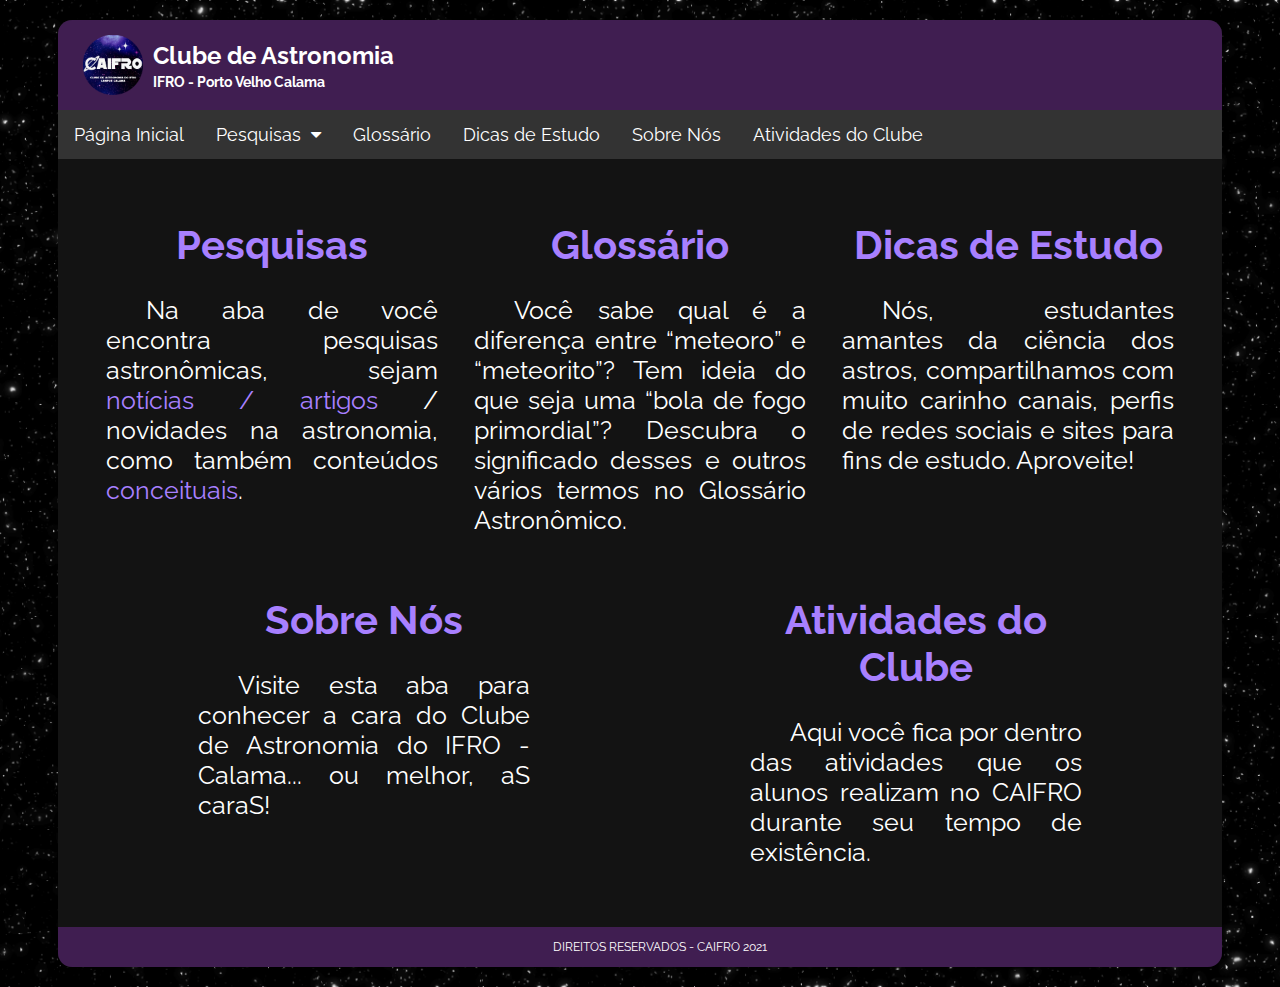
<file: explorar.html>
<html>
    <head>
        <title>CAIFRO</title>
        <meta charset="utf-8"/>
        <meta name="viewport" content="width=device-width, initial-scale=1"/>
        <link rel="stylesheet" type="text/css" href="css/estilo_padrao.css">
        <link rel="icon" href="img/logo.png">
        <link rel="stylesheet" type="text/css" href="css/estilo_explorar.css">
        <script src="js/menu.js"></script>

        <!--Links para usar ícones-->
        <link rel="stylesheet" href="https://fonts.googleapis.com/icon?family=Material+Icons">
        <link rel="stylesheet" href="https://cdnjs.cloudflare.com/ajax/libs/font-awesome/4.7.0/css/font-awesome.min.css"> 
    </head>

    <body>

        <div id="main">
            
            <div class="header">
                <div  id="header_1">
                    <div id="logo"><img src="img/logo.png"></div>

                    <div id="titulo">
                        <h1>Clube de Astronomia</h1>
                        <b>IFRO - Porto Velho Calama</b>
                    </div>

                    <a href="#" onclick="show_menu()" class="menu_btt">
                        <i class="material-icons">menu</i>
                    </a>
                </div>

                <div class= "menu" id="nav">
                    <a href="index.html">Página Inicial</a>

                    <div class="dropdown">
                        <button class="btt_drop" onclick="open_dropdown()">
                            Pesquisas
                            <i class="fa fa-caret-down" style="padding-left: 5px;"></i>
                        </button>
                        <div class="dropdown_content">
                            <a href="pesquisas_notc_artg.html"> Notícias/Artigos</a>
                            <a href="pesquisas_conceituais.html"> Conteúdos Conceituais</a>
                        </div>
                    </div>

                    <a href="glossario.html">Glossário</a>

                    <a href="dicas_estudo.html">Dicas de Estudo</a>

                    <a href="sobre_nos.html">Sobre Nós</a>

                    <a href="atv_clube.html">Atividades do Clube</a>
                </div>
            </div>

            <div id="container">
                <div class="box" id="box_1">
                    <h1>Pesquisas</h1>

                    <p>
                        Na aba de você encontra pesquisas 
                        astronômicas, sejam <a href="pesquisas_notc_artg.html">notícias / artigos</a> 
                        / novidades na astronomia, como também conteúdos 
                        <a href="pesquisas_conceituais.html">conceituais</a>.  
                    </p>
                </div>

                <div class="box" id="box_2">
                    <a href="glossario.html"><h1>Glossário</h1></a>

                        <p>
                            Você sabe qual é a diferença 
                            entre “meteoro” e “meteorito”? 
                            Tem ideia do que seja uma “bola 
                            de fogo primordial”? Descubra o 
                            significado desses e outros vários 
                            termos no Glossário Astronômico.
                        </p>
                </div>

                <div class="box" id="box_3">
                    <a href="dicas_estudo.html"><h1>Dicas de Estudo</h1></a>

                        <p>
                            Nós, estudantes amantes da ciência 
                            dos astros, compartilhamos com muito 
                            carinho canais, perfis de redes sociais 
                            e sites para fins de estudo. Aproveite!
                        </p>
                </div>

                <div class="box" id="box_4">
                    <a href="sobre_nos.html"><h1>Sobre Nós</h1></a>

                        <p>
                            Visite esta aba para conhecer a cara do 
                            Clube de Astronomia do IFRO - Calama... 
                            ou melhor, aS caraS! 
                        </p>
                </div>

                <div class="box" id="box_5">
                    <a href="atv_clube.html"><h1>Atividades do Clube</h1></a>

                        <p>
                            Aqui você fica por dentro das atividades 
                            que os alunos realizam no CAIFRO durante 
                            seu tempo de existência.
                        </p>
                </div>
            </div> 
    
            <div id="footer">
                <p>DIREITOS RESERVADOS - CAIFRO 2021</p>
            </div>
    
        </div>

    </body>
</html>
</file>
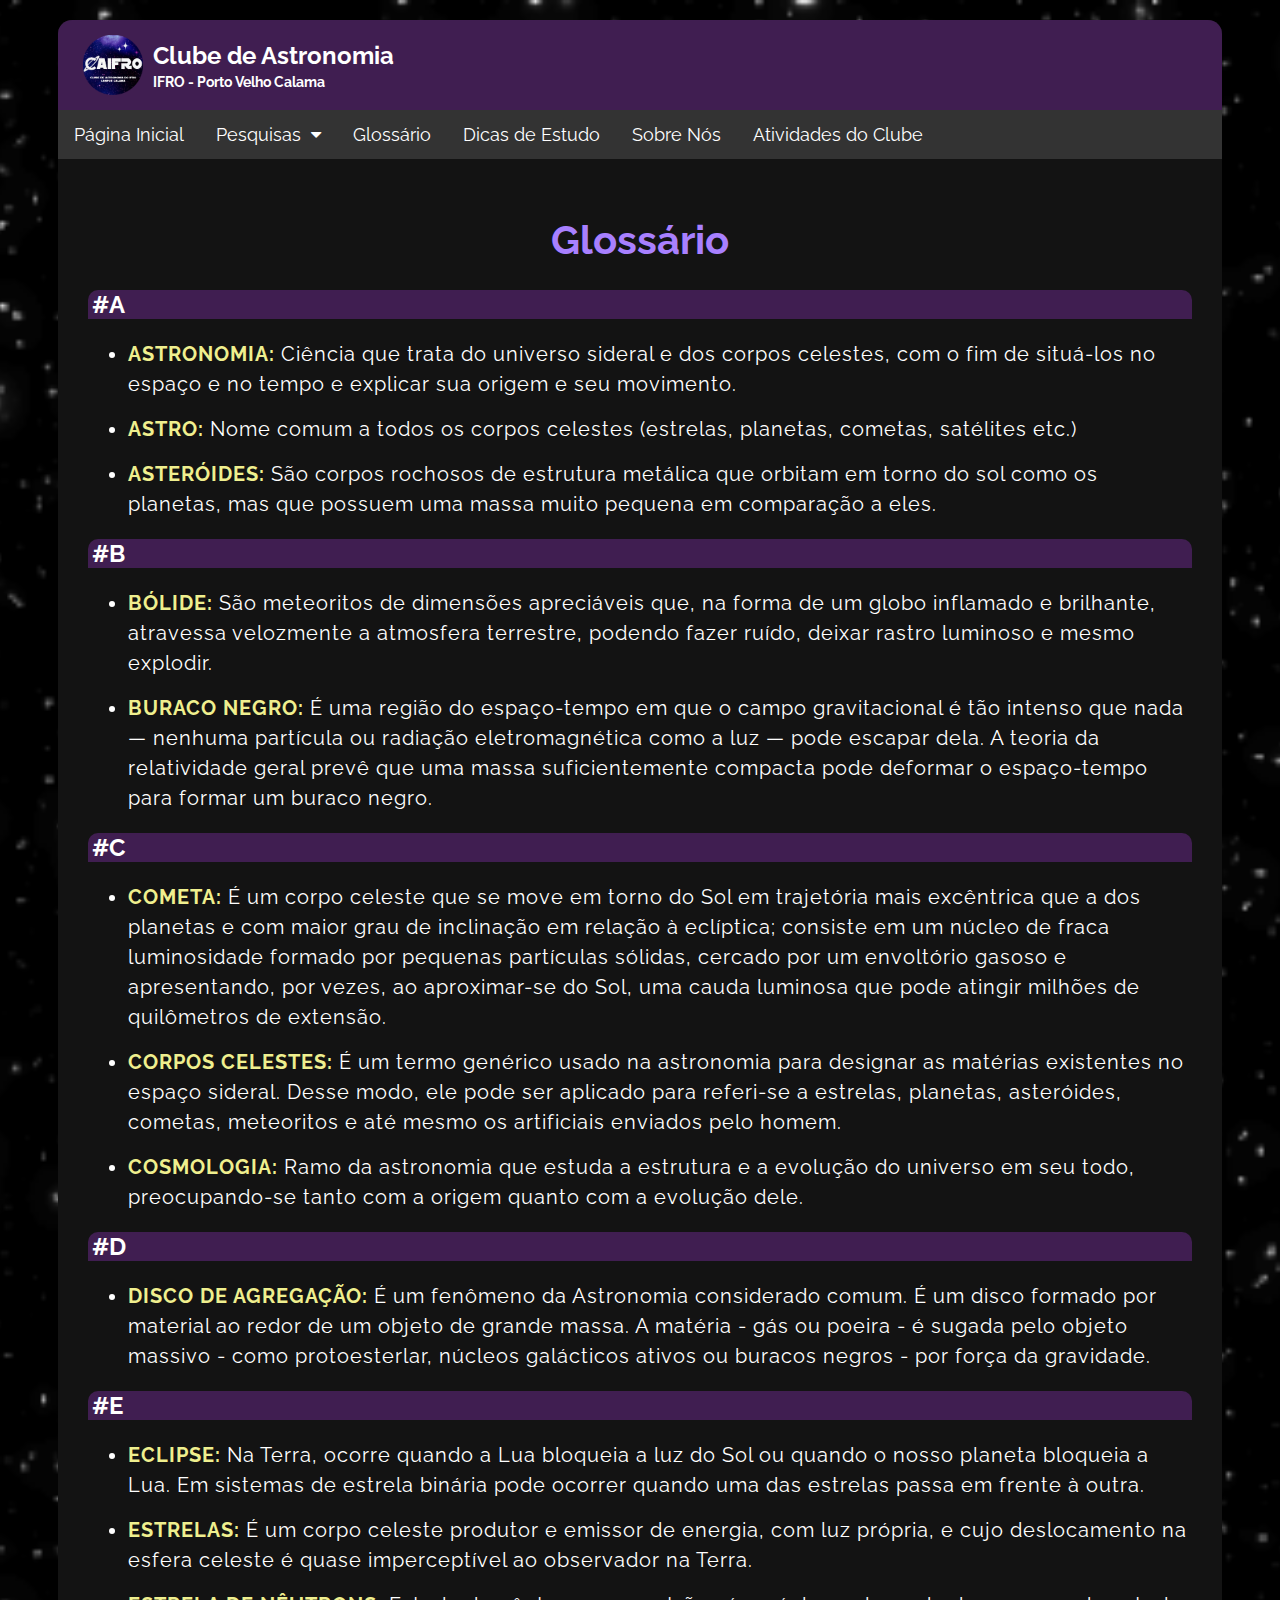
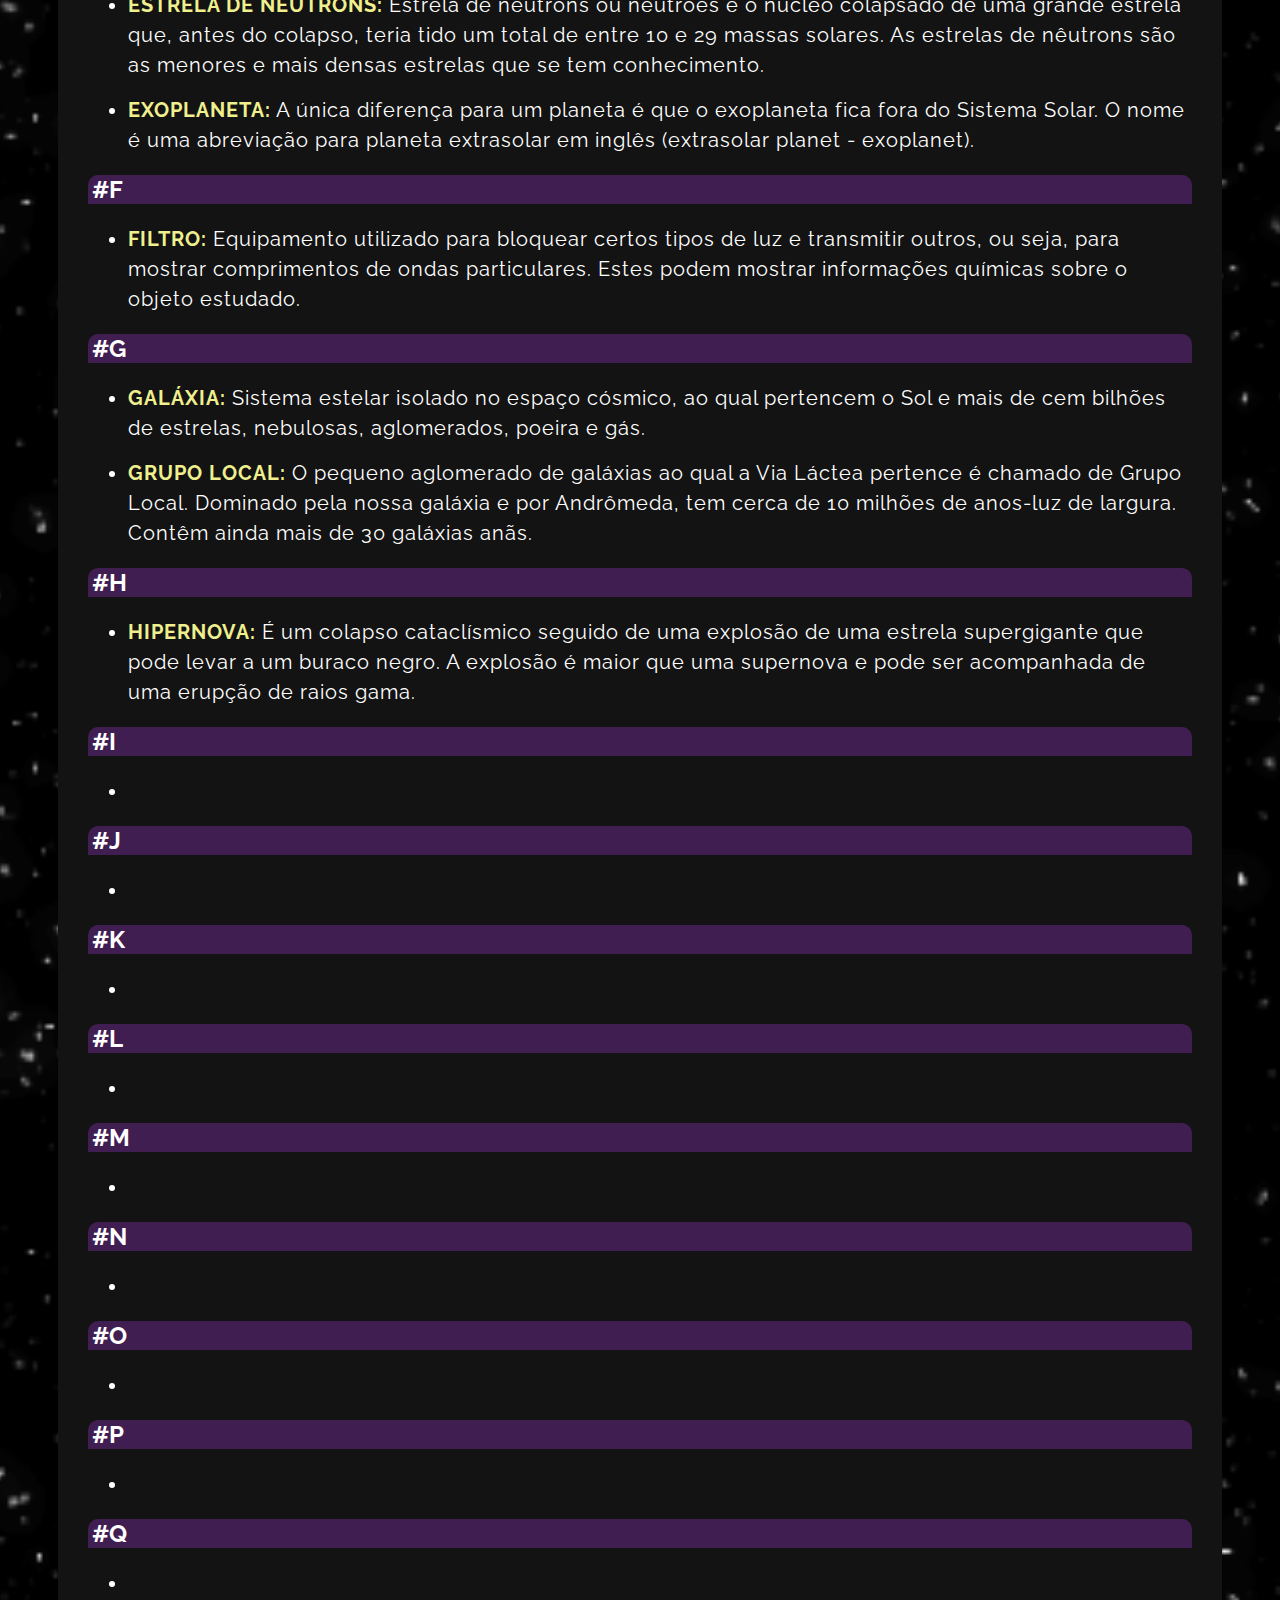
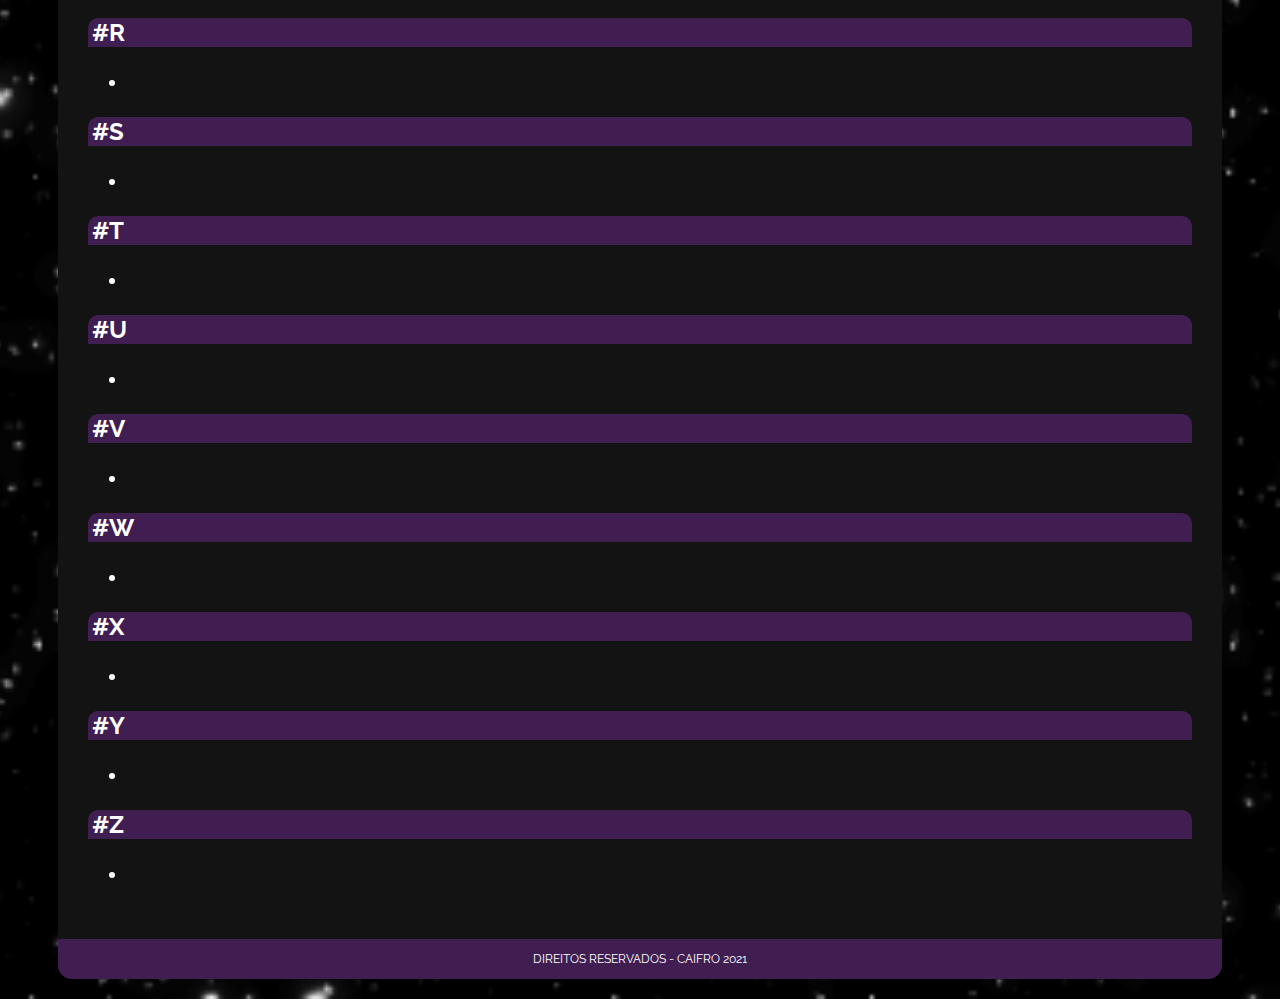
<file: glossario.html>
<html>
    <head>
        <title>CAIFRO</title>
        <meta charset="utf-8"/>
        <meta name="viewport" content="width=device-width, initial-scale=1"/>
        <link rel="stylesheet" type="text/css" href="css/estilo_padrao.css">
        <link rel="icon" href="img/logo.png">
        <link rel="stylesheet" type="text/css" href="css/estilo_glossario.css">
        <script src="js/menu.js"></script>

        <!--Links para usar ícones-->
        <link rel="stylesheet" href="https://fonts.googleapis.com/icon?family=Material+Icons">
        <link rel="stylesheet" href="https://cdnjs.cloudflare.com/ajax/libs/font-awesome/4.7.0/css/font-awesome.min.css"> 
    </head>

    <body>

        <div id="main">
            
            <div class="header">
                <div  id="header_1">
                    <div id="logo"><img src="img/logo.png"></div>

                    <div id="titulo">
                        <h1>Clube de Astronomia</h1>
                        <b>IFRO - Porto Velho Calama</b>
                    </div>

                    <a href="#" onclick="show_menu()" class="menu_btt">
                        <i class="material-icons">menu</i>
                    </a>
                </div>

                <div class= "menu" id="nav">
                    <a href="index.html">Página Inicial</a>

                    <div class="dropdown">
                        <button class="btt_drop" onclick="open_dropdown()">
                            Pesquisas
                            <i class="fa fa-caret-down" style="padding-left: 5px;"></i>
                        </button>
                        <div class="dropdown_content">
                            <a href="pesquisas_notc_artg.html"> Notícias/Artigos</a>
                            <a href="pesquisas_conceituais.html"> Conteúdos Conceituais</a>
                        </div>
                    </div>

                    <a href="glossario.html">Glossário</a>

                    <a href="dicas_estudo.html">Dicas de Estudo</a>

                    <a href="sobre_nos.html">Sobre Nós</a>

                    <a href="atv_clube.html">Atividades do Clube</a>
                </div>
            </div>

            <div id="container">
                <h1>Glossário</h1>
                <div class="letra">
                    <h2>#A</h2>
                    <ul>
                        <li>
                            <b>ASTRONOMIA:</b> Ciência que trata do universo 
                            sideral e dos corpos celestes, com o fim de situá-los 
                            no espaço e no tempo e explicar sua origem e seu 
                            movimento.
                        </li>

                        <li>
                            <b>ASTRO:</b> Nome comum a todos os corpos celestes 
                            (estrelas, planetas, cometas, satélites etc.)
                        </li>

                        <li>
                            <b>ASTERÓIDES:</b> São corpos rochosos de estrutura 
                            metálica que orbitam em torno do sol como os planetas, 
                            mas que possuem uma massa muito pequena em comparação 
                            a eles.
                        </li>
                    </ul>
                </div>

                <div class="letra">
                    <h2>#B</h2>
                    <ul>
                        <li>
                            <b>BÓLIDE:</b> São meteoritos de dimensões apreciáveis 
                            que, na forma de um globo inflamado e brilhante, 
                            atravessa velozmente a atmosfera terrestre, podendo 
                            fazer ruído, deixar rastro luminoso e mesmo explodir.
                        </li>

                        <li>
                            <b>BURACO NEGRO:</b> É uma região do espaço-tempo 
                            em que o campo gravitacional é tão intenso que nada 
                            — nenhuma partícula ou radiação eletromagnética como a luz — 
                            pode escapar dela. A teoria da relatividade geral prevê 
                            que uma massa suficientemente compacta pode deformar o 
                            espaço-tempo para formar um buraco negro.
                        </li>
                    </ul>
                </div>

                <div class="letra">
                    <h2>#C</h2>
                    <ul>
                        <li>
                            <b>COMETA:</b> É um corpo celeste que se move em 
                            torno do Sol em trajetória mais excêntrica que a 
                            dos planetas e com maior grau de inclinação em 
                            relação à eclíptica; consiste em um núcleo de 
                            fraca luminosidade formado por pequenas partículas 
                            sólidas, cercado por um envoltório gasoso e 
                            apresentando, por vezes, ao aproximar-se do Sol, 
                            uma cauda luminosa que pode atingir milhões de 
                            quilômetros de extensão.
                        </li>

                        <li>
                            <b>CORPOS CELESTES:</b> É um termo genérico usado na 
                            astronomia para designar as matérias existentes 
                            no espaço sideral. Desse modo, ele pode ser 
                            aplicado para referi-se a estrelas, planetas, 
                            asteróides, cometas, meteoritos e até mesmo os 
                            artificiais enviados pelo homem.
                        </li>

                        <li>
                            <b>COSMOLOGIA:</b> Ramo da astronomia que estuda a 
                            estrutura e a evolução do universo em seu todo, 
                            preocupando-se tanto com a origem quanto com a 
                            evolução dele.
                        </li>
                    </ul>
                </div>

                <div class="letra">
                    <h2>#D</h2>
                    <ul>
                        <li>
                            <b>DISCO DE AGREGAÇÃO:</b> É um fenômeno da Astronomia 
                            considerado comum. É um disco formado por material ao 
                            redor de um objeto de grande massa. A matéria - gás ou 
                            poeira - é sugada pelo objeto massivo - como protoesterlar, 
                            núcleos galácticos ativos ou buracos negros - por força da 
                            gravidade.
                        </li>
                    </ul>
                </div>

                <div class="letra">
                    <h2>#E</h2>
                    <ul>
                        <li>
                            <b>ECLIPSE:</b> Na Terra, ocorre quando a Lua bloqueia 
                            a luz do Sol ou quando o nosso planeta bloqueia a Lua. 
                            Em sistemas de estrela binária pode ocorrer quando uma 
                            das estrelas passa em frente à outra.
                        </li>

                        <li>
                            <b>ESTRELAS:</b> É um corpo celeste produtor e emissor 
                            de energia, com luz própria, e cujo deslocamento na 
                            esfera celeste é quase imperceptível ao observador na 
                            Terra.
                        </li>

                        <li>
                            <b>ESTRELA DE NÊUTRONS:</b> Estrela de nêutrons ou 
                            neutrões é o núcleo colapsado de uma grande estrela 
                            que, antes do colapso, teria tido um total de entre 
                            10 e 29 massas solares. As estrelas de nêutrons são 
                            as menores e mais densas estrelas que se tem conhecimento.
                        </li>

                        <li>
                            <b>EXOPLANETA:</b> A única diferença para um planeta é que 
                            o exoplaneta fica fora do Sistema Solar. 
                            O nome é uma abreviação para planeta extrasolar em inglês 
                            (extrasolar planet - exoplanet).
                        </li>
                    </ul>
                </div>

                <div class="letra">
                    <h2>#F</h2>
                    <ul>
                        <li>
                            <b>FILTRO:</b> Equipamento utilizado para bloquear certos 
                            tipos de luz e transmitir outros, ou seja, para mostrar 
                            comprimentos de ondas particulares. Estes podem mostrar 
                            informações químicas sobre o objeto estudado.
                        </li>
                    </ul>
                </div>

                <div class="letra">
                    <h2>#G</h2>
                    <ul>
                        <li>
                            <b>GALÁXIA:</b> Sistema estelar isolado no espaço cósmico, 
                            ao qual pertencem o Sol e mais de cem bilhões de estrelas, 
                            nebulosas, aglomerados, poeira e gás.
                        </li>

                        <li>
                            <b>GRUPO LOCAL:</b> O pequeno aglomerado de galáxias ao 
                            qual a Via Láctea pertence é chamado de Grupo Local. 
                            Dominado pela nossa galáxia e por Andrômeda, tem cerca 
                            de 10 milhões de anos-luz de largura. Contêm ainda mais 
                            de 30 galáxias anãs.
                        </li>
                    </ul>
                </div>

                <div class="letra">
                    <h2>#H</h2>
                    <ul>
                        <li>
                            <b>HIPERNOVA:</b> É um colapso cataclísmico seguido de 
                            uma explosão de uma estrela supergigante que pode levar 
                            a um buraco negro. A explosão é maior que uma supernova 
                            e pode ser acompanhada de uma erupção de raios gama.
                        </li>
                    </ul>
                </div>

                <div class="letra">
                    <h2>#I</h2>
                    <ul>
                        <li></li>
                    </ul>
                </div>

                <div class="letra">
                    <h2>#J</h2>
                    <ul>
                        <li></li>
                    </ul>
                </div>

                <div class="letra">
                    <h2>#K</h2>
                    <ul>
                        <li></li>
                    </ul>
                </div>

                <div class="letra">
                    <h2>#L</h2>
                    <ul>
                        <li></li>
                    </ul>
                </div>

                <div class="letra">
                    <h2>#M</h2>
                    <ul>
                        <li></li>
                    </ul>
                </div>

                <div class="letra">
                    <h2>#N</h2>
                    <ul>
                        <li></li>
                    </ul>
                </div>

                <div class="letra">
                    <h2>#O</h2>
                    <ul>
                        <li></li>
                    </ul>
                </div>

                <div class="letra">
                    <h2>#P</h2>
                    <ul>
                        <li></li>
                    </ul>
                </div>

                <div class="letra">
                    <h2>#Q</h2>
                    <ul>
                        <li></li>
                    </ul>
                </div>

                <div class="letra">
                    <h2>#R</h2>
                    <ul>
                        <li></li>
                    </ul>
                </div>

                <div class="letra">
                    <h2>#S</h2>
                    <ul>
                        <li></li>
                    </ul>
                </div>

                <div class="letra">
                    <h2>#T</h2>
                    <ul>
                        <li></li>
                    </ul>
                </div>

                <div class="letra">
                    <h2>#U</h2>
                    <ul>
                        <li></li>
                    </ul>
                </div>

                <div class="letra">
                    <h2>#V</h2>
                    <ul>
                        <li></li>
                    </ul>
                </div>

                <div class="letra">
                    <h2>#W</h2>
                    <ul>
                        <li></li>
                    </ul>
                </div>

                <div class="letra">
                    <h2>#X</h2>
                    <ul>
                        <li></li>
                    </ul>
                </div>

                <div class="letra">
                    <h2>#Y</h2>
                    <ul>
                        <li></li>
                    </ul>
                </div>

                <div class="letra">
                    <h2>#Z</h2>
                    <ul>
                        <li></li>
                    </ul>
                </div>
            </div> 
    
            <div id="footer">
                <p>DIREITOS RESERVADOS - CAIFRO 2021</p>
            </div>
    
        </div>

    </body>
</html>
</file>
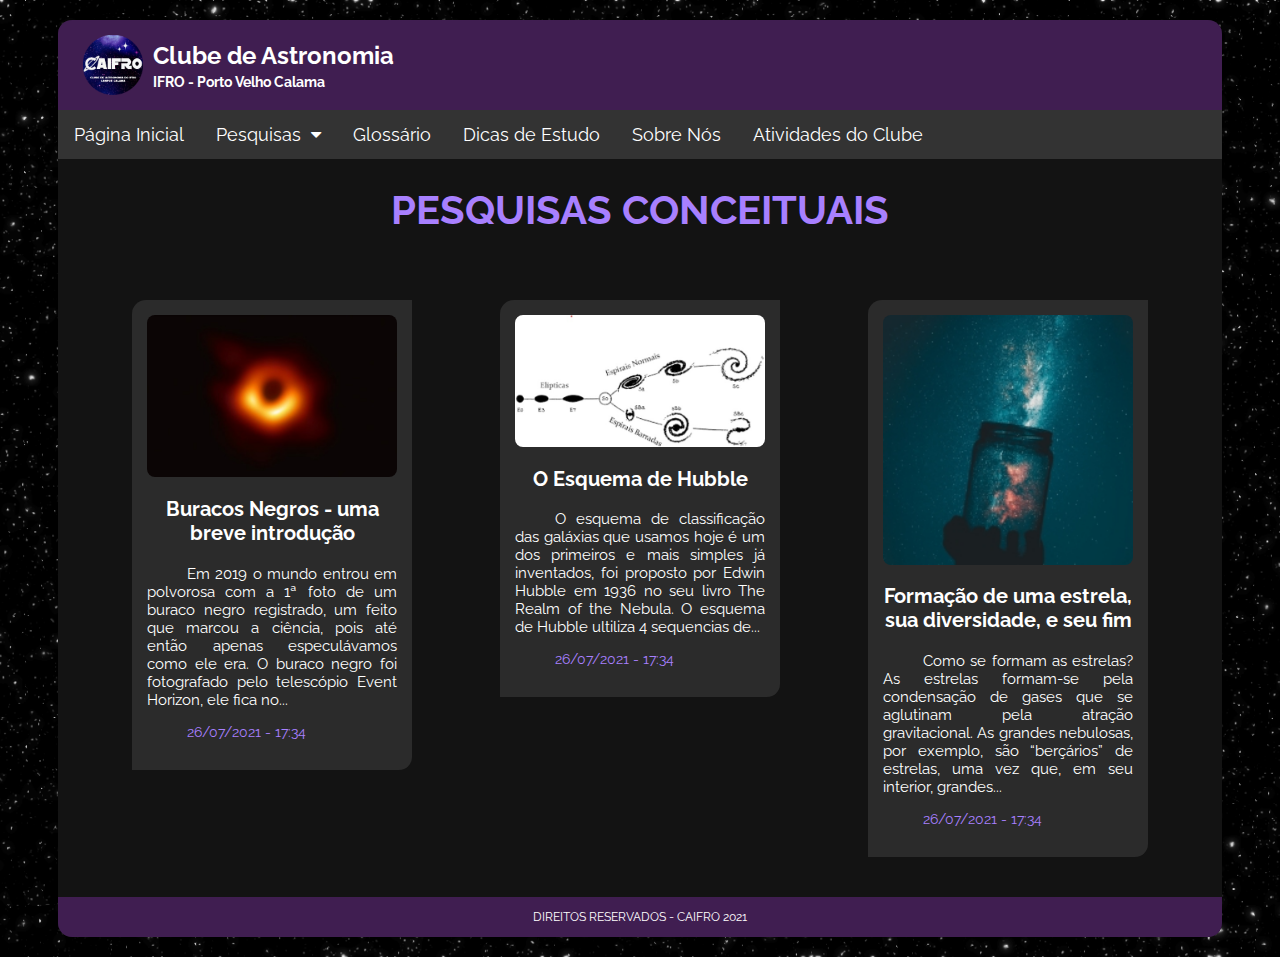
<file: pesquisas_conceituais.html>
<html>
    <head>
        <title>CAIFRO</title>
        <meta charset="utf-8"/>
        <meta name="viewport" content="width=device-width, initial-scale=1"/>
        <link rel="stylesheet" type="text/css" href="css/estilo_padrao.css">
        <link rel="icon" href="img/logo.png">
        <link rel="stylesheet" type="text/css" href="css/estilo_pesquisas.css">
        <script src="js/menu.js"></script>

        <!--Links para usar ícones-->
        <link rel="stylesheet" href="https://fonts.googleapis.com/icon?family=Material+Icons">
        <link rel="stylesheet" href="https://cdnjs.cloudflare.com/ajax/libs/font-awesome/4.7.0/css/font-awesome.min.css"> 
    </head>

    <body>

        <div id="main">
            
            <div class="header">
                <div  id="header_1">
                    <div id="logo"><img src="img/logo.png"></div>

                    <div id="titulo">
                        <h1>Clube de Astronomia</h1>
                        <b>IFRO - Porto Velho Calama</b>
                    </div>

                    <a href="#" onclick="show_menu()" class="menu_btt">
                        <i class="material-icons">menu</i>
                    </a>
                </div>

                <div class= "menu" id="nav">
                    <a href="index.html">Página Inicial</a>

                    <div class="dropdown">
                        <button class="btt_drop" onclick="open_dropdown()">
                            Pesquisas
                            <i class="fa fa-caret-down" style="padding-left: 5px;"></i>
                        </button>
                        <div class="dropdown_content">
                            <a href="pesquisas_notc_artg.html"> Notícias/Artigos</a>
                            <a href="pesquisas_conceituais.html"> Conteúdos Conceituais</a>
                        </div>
                    </div>

                    <a href="glossario.html">Glossário</a>

                    <a href="dicas_estudo.html">Dicas de Estudo</a>

                    <a href="sobre_nos.html">Sobre Nós</a>

                    <a href="atv_clube.html">Atividades do Clube</a>
                </div>
            </div>

            <h1 id="h1">PESQUISAS CONCEITUAIS</h1>

            <div id="container">

                <div class="box" id="box_01">
                    <img src="img/pesquisa-conceitual_01 - Buracos Negros.jpeg">

                    <a href="conceituais_box_01.html"><h3>Buracos Negros - uma breve introdução</h3></a>

                    <p>
                        Em 2019 o mundo entrou em polvorosa com a 1ª foto de um buraco negro registrado, 
                        um feito que marcou a ciência, pois até então apenas especulávamos como ele era.
                        O buraco negro foi fotografado pelo telescópio Event Horizon, ele fica no...
                    </p>
                    <p><span> 26/07/2021 - 17:34</span></p>
                </div>

                <div class="box" id="box_02">
                    <img src="img/pesquisa-conceitual_02-Esquema de Hubble.jpeg" alt="">

                    <a href="conceituais_box_02.html"><h3>O Esquema de Hubble</h3></a>

                    <p>
                        O esquema de classificação das galáxias que usamos hoje é um dos primeiros e mais
                        simples já inventados, foi proposto por Edwin Hubble em 1936 no seu livro The Realm
                        of the Nebula. O esquema de Hubble ultiliza 4 sequencias de...
                    </p>

                    <p><span> 26/07/2021 - 17:34</span></p>
                </div>

                <div class="box" id="box_03">
                    <img src="img/pesquisa-conceitual_03-Como se formam as estrelas.jpg" >

                    <a href="conceituais_box_03.html"><h3>Formação de uma estrela, sua diversidade, e seu fim </h3></a>

                    <p>
                        Como se formam as estrelas? As estrelas formam-se pela condensação de gases que se 
                        aglutinam pela atração gravitacional. As grandes nebulosas, por exemplo, são “berçários” 
                        de estrelas, uma vez que, em seu interior, grandes... 
                    </p>

                    <p><span> 26/07/2021 - 17:34</span></p>
                </div>
            </div> 
    
            <div id="footer">
                <p>DIREITOS RESERVADOS - CAIFRO 2021</p>
            </div>
    
        </div>

    </body>
</html>
</file>
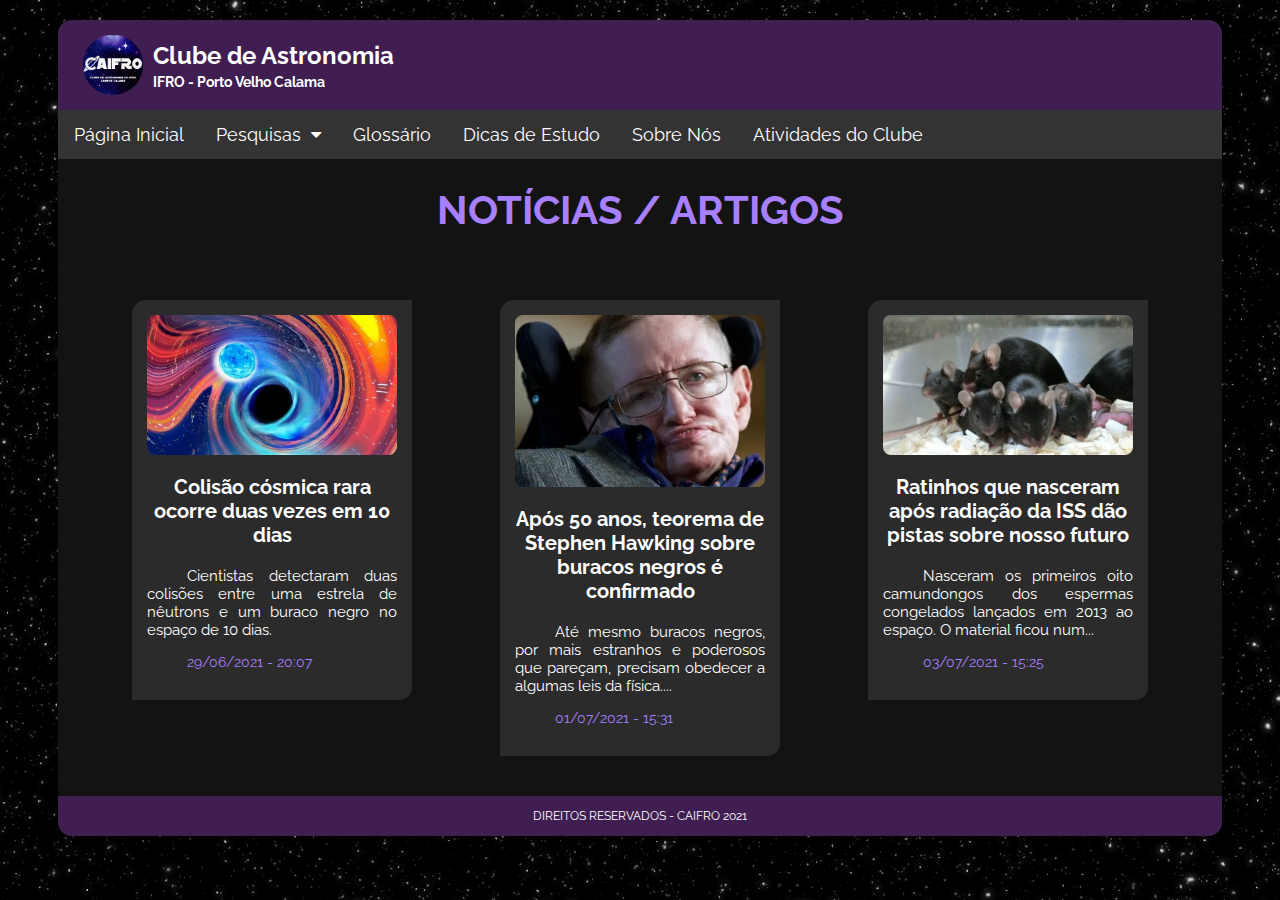
<file: pesquisas_notc_artg.html>
<html>
    <head>
        <title>CAIFRO</title>
        <meta charset="utf-8"/>
        <meta name="viewport" content="width=device-width, initial-scale=1"/>
        <link rel="stylesheet" type="text/css" href="css/estilo_padrao.css">
        <link rel="icon" href="img/logo.png">
        <link rel="stylesheet" type="text/css" href="css/estilo_pesquisas.css">
        <script src="js/menu.js"></script>

        <!--Links para usar ícones-->
        <link rel="stylesheet" href="https://fonts.googleapis.com/icon?family=Material+Icons">
        <link rel="stylesheet" href="https://cdnjs.cloudflare.com/ajax/libs/font-awesome/4.7.0/css/font-awesome.min.css"> 
    </head>

    <body>

        <div id="main">
            
            <div class="header">
                <div  id="header_1">
                    <div id="logo"><img src="img/logo.png"></div>

                    <div id="titulo">
                        <h1>Clube de Astronomia</h1>
                        <b>IFRO - Porto Velho Calama</b>
                    </div>

                    <a href="#" onclick="show_menu()" class="menu_btt">
                        <i class="material-icons">menu</i>
                    </a>
                </div>

                <div class= "menu" id="nav">
                    <a href="index.html">Página Inicial</a>

                    <div class="dropdown">
                        <button class="btt_drop" onclick="open_dropdown()">
                            Pesquisas
                            <i class="fa fa-caret-down" style="padding-left: 5px;"></i>
                        </button>
                        <div class="dropdown_content">
                            <a href="pesquisas_notc_artg.html"> Notícias/Artigos</a>
                            <a href="pesquisas_conceituais.html"> Conteúdos Conceituais</a>
                        </div>
                    </div>

                    <a href="glossario.html">Glossário</a>

                    <a href="dicas_estudo.html">Dicas de Estudo</a>

                    <a href="sobre_nos.html">Sobre Nós</a>

                    <a href="atv_clube.html">Atividades do Clube</a>
                </div>
            </div>

            <h1 id="h1">NOTÍCIAS / ARTIGOS</h1>
            <div id="container">

                <div class="box" id="box_01">
                    <img src="img/pesquisa-artnot_01.png" alt="">

                    <a href="notc_artg_box_01.html"><h3>Colisão cósmica rara ocorre duas vezes em 10 dias</h3></a>

                    <p>
                        Cientistas detectaram duas colisões entre uma estrela de 
                        nêutrons e um buraco negro no espaço de 10 dias.
                    </p>

                    <p><span>29/06/2021 - 20:07</span></p>
                </div>

                <div class="box" id="box_02">
                    <img src="img/pesquisa-artnot_02.png" alt="">

                    <a href="notc_artg_box_02.html"><h3>Após 50 anos, teorema de Stephen Hawking sobre buracos negros é confirmado</h3></a>

                    <p>
                        Até mesmo buracos negros, por mais estranhos e 
                        poderosos que pareçam, precisam obedecer a algumas 
                        leis da física....
                    </p>

                    <p><span>01/07/2021 - 15:31</span></p>
                </div>

                <div class="box" id="box_03">
                    <img src="img/pesquisa-artnot_03.png" alt="">

                    <a href="notc_artg_box_03.html"><h3>Ratinhos que nasceram após radiação da ISS dão pistas sobre nosso futuro</h3></a>

                    <p>
                        Nasceram os primeiros oito camundongos dos 
                        espermas congelados lançados em 2013 ao espaço. 
                        O material ficou num...
                    </p>

                    <p><span>03/07/2021 - 15:25</span></p>
                </div>
            </div> 
    
            <div id="footer">
                <p>DIREITOS RESERVADOS - CAIFRO 2021</p>
            </div>
    
        </div>

    </body>
</html>
</file>
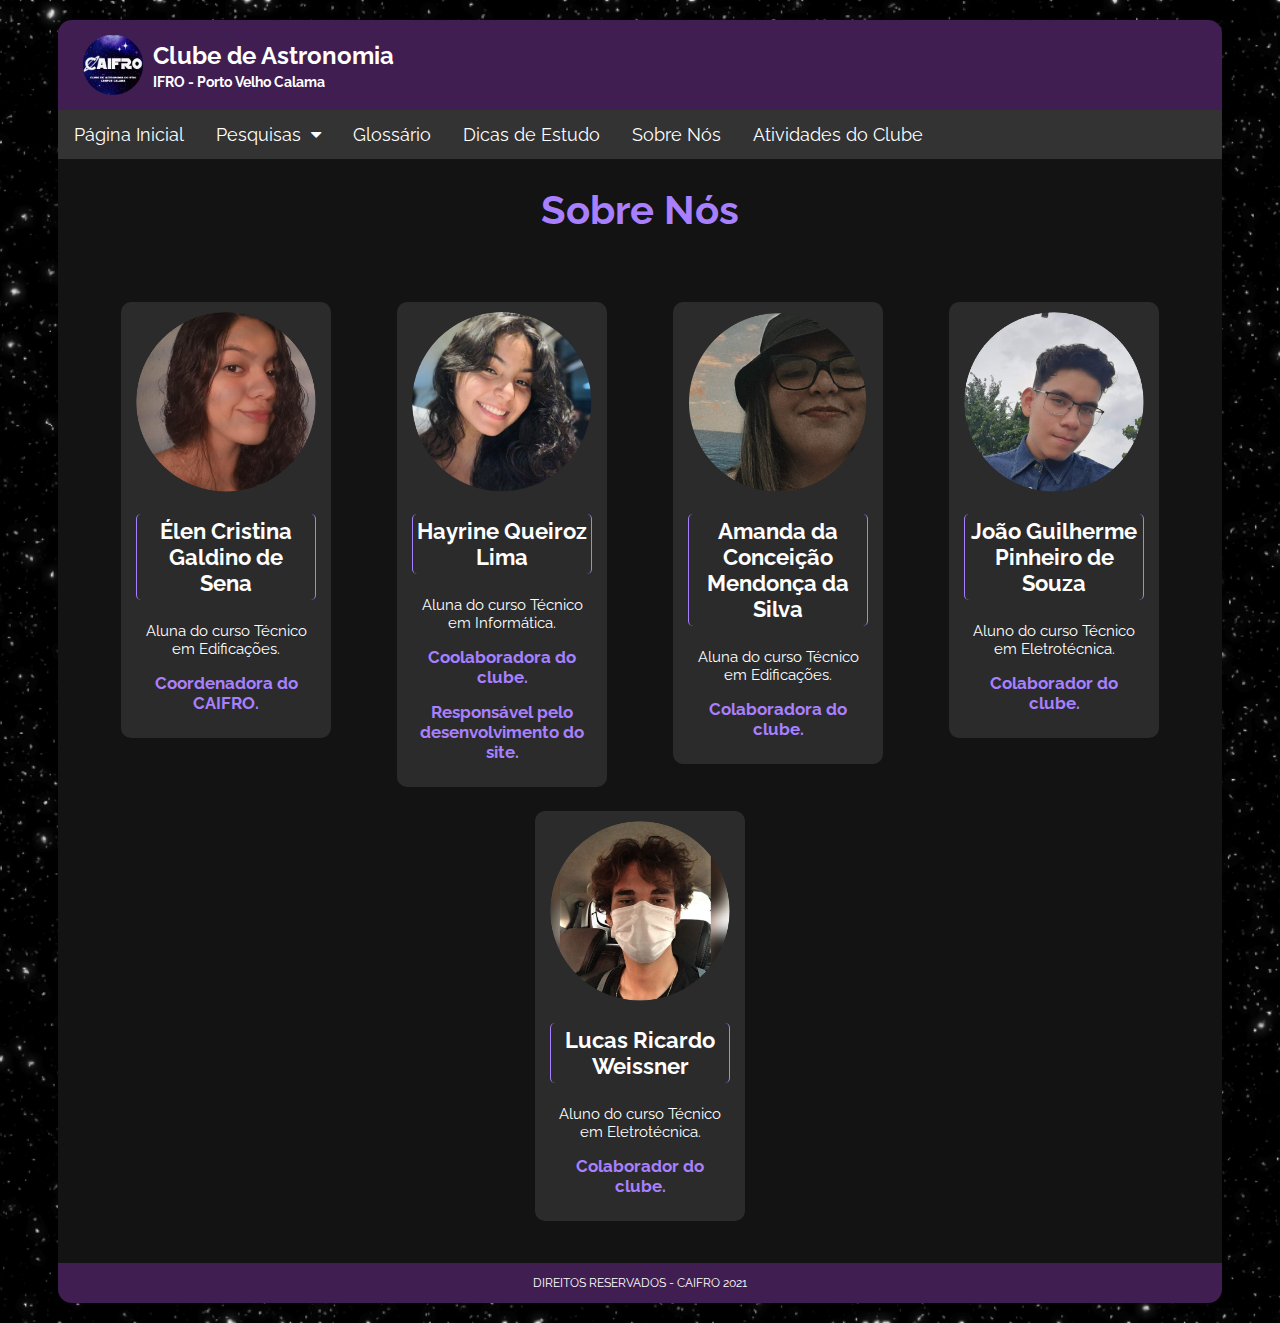
<file: sobre_nos.html>
<html>
    <head>
        <title>CAIFRO</title>
        <meta charset="utf-8"/>
        <meta name="viewport" content="width=device-width, initial-scale=1"/>
        <link rel="stylesheet" type="text/css" href="css/estilo_padrao.css">
        <link rel="icon" href="img/logo.png">
        <link rel="stylesheet" type="text/css" href="css/estilo_sobre_nos.css">
        <script src="js/menu.js"></script>

        <!--Links para usar ícones-->
        <link rel="stylesheet" href="https://fonts.googleapis.com/icon?family=Material+Icons">
        <link rel="stylesheet" href="https://cdnjs.cloudflare.com/ajax/libs/font-awesome/4.7.0/css/font-awesome.min.css"> 
    </head>

    <body>

        <div id="main">
            
            <div class="header">
                <div  id="header_1">
                    <div id="logo"><img src="img/logo.png"></div>

                    <div id="titulo">
                        <h1>Clube de Astronomia</h1>
                        <b>IFRO - Porto Velho Calama</b>
                    </div>

                    <a href="#" onclick="show_menu()" class="menu_btt">
                        <i class="material-icons">menu</i>
                    </a>
                </div>

                <div class= "menu" id="nav">
                    <a href="index.html">Página Inicial</a>

                    <div class="dropdown">
                        <button class="btt_drop" onclick="open_dropdown()">
                            Pesquisas
                            <i class="fa fa-caret-down" style="padding-left: 5px;"></i>
                        </button>
                        <div class="dropdown_content">
                            <a href="pesquisas_notc_artg.html"> Notícias/Artigos</a>
                            <a href="pesquisas_conceituais.html"> Conteúdos Conceituais</a>
                        </div>
                    </div>

                    <a href="glossario.html">Glossário</a>

                    <a href="dicas_estudo.html">Dicas de Estudo</a>

                    <a href="sobre_nos.html">Sobre Nós</a>

                    <a href="atv_clube.html">Atividades do Clube</a>
                </div>
            </div>

            
            <div id="text">
                <h1>Sobre Nós</h1>

                <p></p>
            </div>

            <div id="container">

                <div class="box" id="box_01">
                    <div class="perfil" id="perfil_01">
                        <img src="img/sobre_nos-élen.png" alt="">
                    </div>

                    <h3>Élen Cristina Galdino de Sena</h3>

                    <div class="descricao" id="descricao_01">
                        <p>
                            Aluna do curso Técnico em Edificações.
                        </p>
                        
                        <p>
                            <span>Coordenadora do CAIFRO.</span>
                        </p>
                    </div>
                    
                    <div class="ctt" id="ctt_01"></div>
                </div>
                
                <div class="box" id="box_02">
                    <div class="perfil" id="perfil_02">
                        <img src="img/sobre_nos-hayrine.png" alt="">
                    </div>

                    <h3>Hayrine Queiroz Lima</h3>

                    <div class="descricao" id="descricao_02">
                        <p>
                            Aluna do curso Técnico em Informática.
                        </p>

                        <p>
                            <span>Coolaboradora do clube.</span>
                        </p>

                        <p>
                            <span>Responsável pelo desenvolvimento do site.</span>
                        </p>
                    </div>
                    
                    <div class="ctt" id="ctt_02"></div>
                </div>

                <div class="box" id="box_03">
                    <div class="perfil" id="perfil_03">
                        <img src="img/sobre_nos-Amanda.png" alt="">
                    </div>

                    <h3>Amanda da Conceição Mendonça da Silva</h3>

                    <div class="descricao" id="descricao_03">
                        <p>
                            Aluna do curso Técnico em Edificações.
                        </p>

                        <p>
                            <span>Colaboradora do clube.</span>
                        </p>
                    </div>
                    
                    <div class="ctt" id="ctt_03"></div>
                </div> 

                <div class="box" id="box_04">
                    <div class="perfil" id="perfil_04">
                        <img src="img/sobre_nos-JoaoGuilherme.png" alt="">
                    </div>

                    <h3>João Guilherme Pinheiro de Souza</h3>

                    <div class="descricao" id="descricao_04">
                        <p>
                            Aluno do curso Técnico em Eletrotécnica.
                        </p>

                        <p>
                            <span>Colaborador do clube.</span>
                        </p>
                    </div>
                    
                    <div class="ctt" id="ctt_04"></div>
                </div> 

                <div class="box" id="box_05">
                    <div class="perfil" id="perfil_05">
                        <img src="img/sobre_nos-lucasricardo.png">
                    </div>

                    <h3>Lucas Ricardo Weissner</h3>

                    <div class="descricao" id="descricao_05">
                        <p>
                            Aluno do curso Técnico em Eletrotécnica.
                        </p>

                        <p>
                            <span>Colaborador do clube.</span>
                        </p>
                    </div>
                    
                    <div class="ctt" id="ctt_05"></div>
                </div> 

            
            </div> 
    
            <div id="footer">
                <p>DIREITOS RESERVADOS - CAIFRO 2021</p>
            </div>
    
        </div>

    </body>
</html>
</file>
<file: css/estilo_padrao.css>
@import url('https://fonts.googleapis.com/css2?family=Roboto+Condensed&display=swap');

@import url('https://fonts.googleapis.com/css2?family=Raleway:wght@300&display=swap');
body{
    /* font-family: 'Roboto Condensed', sans-serif; */
    font-family: 'Raleway', sans-serif;
    background-color: black;
    background-image: url("../img/Background1.png");
    background-repeat: no-repeat;
    background-position: center ;
    background-size: cover;
    color: white;
}

#header_1{
    padding: 15px 25px;
    display: flex;
    line-height: 10px;
    background-color: #401E51;
    border-top-left-radius: 14px;
    border-top-right-radius: 14px;
}

#logo{
    height: 60px;
}

#logo img{
    height: 100%;
}

#titulo{
    padding: 0px 10px;
    width: 85%;
}

#titulo h1{
    font-size: 24px;
}

#titulo b{
    font-size: 14px;
}

#nav{
    font-size: 20px;
}

#main{
    margin: 20px 50px;
    border-radius: 14px;
    background-color: rgb(19, 19, 19);
}

#container{
    margin: auto;
    padding: 30px;
    background-color: rgb(19, 19, 19);
    font-size: 19px;
}

#container h1{
    font-size: 40px;
}

#footer{
    margin: 0px;
    padding: 1px;
    text-align: center;
    font-size: 12px;
    background-color:#401E51;
    border-bottom-left-radius: 14px;
    border-bottom-right-radius: 14px;
}

/*Estilo do Menu*/
.menu{
    overflow:hidden;
    background-color: #333;
}

.menu a{
    float:left;
    display: block;
    color: white;
    text-align: center;
    padding: 14px 16px;
    text-decoration: none;
    font-size: 18px;
}

/*Estilo do menu dropdown*/

.header .menu_btt{
    display: none;
    color: white;
    text-align: center;
    padding: 14px 16px;
    text-decoration: none;
    font-size: 18px;
    float: right;
}

.dropdown{
    float:left;
    overflow: hidden;
}

.dropdown .btt_drop{
    font-size: 18px;
    border: none;
    outline: none;
    color: white;
    padding: 14px 16px;
    background-color: inherit;
    font-family: inherit;
    cursor: pointer;
}

.dropdown_content{
    display: none;
    position: absolute;
    background-color: #969696;
    min-width: 160px;
    /*desenha uma sombra atrás*/
    box-shadow: 0px 8px 16px 0px rgba(0, 0, 0, 0.2);
    z-index: 1;
}

.dropdown_content a{
    float:none;
    color: white;
    padding: 14px 16px;
    text-decoration: none;
    display: block;
    text-align: left;
}

.menu a:hover, .dropdown:hover .btt_drop{
    transition: 0.5s;
    background-color: #555;
}

.dropdown_content a:hover{
    background-color: rgb(126, 126, 126);
    color:#6E4E7D;
}

.dropdown_content.active{
    display: block;
}

/* Esconde as opções do menu e ativa o botão para o menu responsivo*/

@media screen and (max-width: 1000px){

    .menu{
        display: none;
    }

    .header .menu_btt{
        display: block;
    }

    #nav {
        flex-direction: column;
    }

    .btt_drop, .dropdown_content{
        text-align: center;
        width: 100%;
    }

    .dropdown_content{
        position: relative;
        display: none;
    }

    .dropdown_content a{
        text-align: center;
    }
    
}

/* Responsividade */

@media(max-width:750px){
    #titulo h1{
        font-size: 22px;
    }

    #titulo b{
        font-size: 12px;
    }

}

@media(max-width: 550px){
    #main{
        margin: 5px ;
    }
}

@media(max-width: 450px){
    body{
        margin: 0%;
    }

    #header_1{
        padding: 10px 15px;
        border-top-left-radius: 0px;
        border-top-right-radius: 0px;
    }

    #titulo h1{
        font-size: 20px;
    }

    #titulo b{
        font-size: 10px;
    }

    #logo{
        height: 50px;
    }

    #nav{
        font-size: 18px;
    }

    #main{
        margin: 0%;
        border-radius: 0px;
    }

    #footer{
        font-size: 10px;
        border-bottom-left-radius: 0px;
        border-bottom-right-radius: 0px;
    }
}

@media(max-width: 350px){

    #header_1{
        padding: 10px;
    }

    #titulo h1{
        font-size: 17px;
    }
}

@media(max-width: 310px){
    #titulo{
        display: none;
    }

    
    .header .menu_btt{
        position: absolute;
        right: 2px;
    }
}
</file>
<file: css/estilo_index.css>
#container{
    display: flex;
}

/*conteúdo principal*/

#cntd_principal{
    padding: 10px;
    max-width: 600px;
    max-height: max-content;
}

#cntd_principal h1{
    font-size: 60px;
}

#cntd_principal span{
    color: #401E51;
    /* font-weight: bolder; */
}

#cntd_principal p{
    text-align: justify;
    font-size: 25px;
}

#cntd_principal a{
    color: white;
    text-align:center;
    padding: 10px 16px;
    text-decoration: none;
    font-size: 22px;
    background-color: #6E4E7D;
    border-radius: 8px ;
}

#cntd_principal a:hover{
    background-color: #ffffff;
    color: #6E4E7D;
    transition: 0.5s;
}

#cntd_principal p {
    text-indent:40px;
}

/*conteúdo secundário*/

#cntd_secundario{
    padding: 20px 30px;
    max-width: 500px;
    min-width: 260px;
}

.box{
    display: flex;
}

.box img{
    padding: 15px;
    width: 95px;
    height: 95px;
}

.box span{
    color: #401E51;
}

.box a{
    text-decoration: none;
    color: white;
}

.box a:hover{
    text-decoration: underline;
}

/*Aplicando responsividade*/ 
@media(max-width: 750px){
    #container{
        display: block;
    }

    #cntd_principal h1{
        padding: 0px 15px;
        font-size: 40px;
        text-align: center;
    }

    #cntd_principal p{
        font-size: 20px;
    }

    #cntd_secundario{
        padding: 15px;
        font-size: 14.5px;
    }
}

@media(max-width: 420px){
   .box{
    display: block;
    }

    #cntd_secundario{
        min-width: 50px;
    }
}
</file>
<file: css/estilo_atv_clube.css>
#container h1{
    color:#a880ff;
    text-align: center;
    font-size: 40px;
    /* padding: 25px; */
}

.box_container{
    margin: auto;
    display: flex;
    justify-content: space-around;
    flex-wrap: wrap;
    max-height: max-content;
}


.box_g{
    margin-bottom: 18px;
    width: 350px;
    text-align: justify;
    border-bottom: 1px solid  #616161;
    border-right: 1px solid  #616161;
    /* box-shadow: 0px 8px 16px 0px #f4ff80; */
}

.box_g img{
    width: 100%;
}

h2{
    color: #f4ff80;
    font-size: 30px;
    text-align: center;
}

.box_e{
    margin: 10px;
    display: flex;
    flex-wrap: wrap;
    max-height: max-content;
    justify-content: space-around;
    text-align: justify;
    border-bottom: 1px solid  #616161;
}

.box_e .img{
    padding: 10px;
    width: 400px;
}

.img img{
    width: 100%;
}

@media(max-width: 630px){ 
    .box_e .img{
        width: 100%;
    }
    
    .img img{
        width: 100%;
    }
    
}

@media(max-width: 425px){ 
    #container h1{
        font-size: 35px;
    }

    h2{
        font-size: 28px;
    }
}
</file>
<file: css/estilo_conceituais_box_01.css>
.img img{
    width: 100%;
}

.box_text p{
    text-indent:40px;
}
</file>
<file: css/estilo_conceituais_box_02.css>
.img{
    width: 100%;
    text-align: center;
}

#img_principal img, #img_10 img{
    width: 90%;
}

.img:not(#img_principal, #img_10){
    display: flex;
    justify-content: space-around;
    flex-wrap: wrap;
}
</file>
<file: css/estilo_dicas_estudo.css>
#container h1{
    color:#a880ff;
    text-align: center;
    font-size: 40px;
}

.box{
    margin: 4%;
    text-align: center;
    padding: 5%;
    max-height: max-content;
    border-bottom: 1px solid #a880ff;
}

.img img{
    width: 150px;
    height: 150px;
}

.nome_dica h2{
    color: #80ddff;
    font-size: 28px;
}

.list{
    text-align: justify;
    font-size: 18px;
} 

.list p{
    text-align: center;
}

.list ul li{
    margin-top: 15px;
    letter-spacing: 1px;
}

.list ul li span{
    font-size: 21px;
    font-weight: bolder;
    color: #fff080;
}

#ref_icone{
    text-align: center;
    font-size: 12px;
}

#ref_icone a{
    text-decoration: none;
}

@media (max-width: 375px){
    #container h1{
        font-size: 35px;
    }

    .img img{
        width: 90px;
        height: 90px;
    }
}
</file>
<file: css/estilo_explorar.css>
#container{
    display: flex;
    flex-wrap: wrap;
    justify-content: space-around;
}

.box{
    padding: 5px;
    width: 30%;
    min-width: 30%;
}

.box a{
    text-decoration: none;
    color: #A880FF;
}

.box h1{
    text-align: center;
    color: #A880FF;
    font-size: 40px;
}

.box p{
    text-align: justify;
    font-size: 25px;
}

p {
    text-indent:40px;
}

@media(max-width:820px){
    #container{
        display: block;
        justify-content: center;
    }

    .box{
        width: unset;
    }

    .box h1{
        font-size: 30px;
    }
}

@media(max-width:500px){
    #container p{
        font-size: 20px;
    }
}
</file>
<file: css/estilo_glossario.css>
#container h1{
    color:#a880ff;
    text-align: center;
    font-size: 40px;
}

.letra{
    width: unset;
}

.letra h2{
    font-size: 24px;
    background-color: #401E51;
    padding: 0px 4px;
    border-top-left-radius: 10px;
    border-top-right-radius: 10px;
    width: unset;
}

.letra ul{
    line-height: 30px;
    font-size: 20px;
}

.letra ul li{
    margin-top: 15px;
    letter-spacing: 1px;
}

.letra b{
    color: #efef8e;
}

@media(max-width:300px){
    #container h1{
        font-size: 35px;
    }
    
    .letra h2{
        font-size: 23px;
    }

    .letra ul li{
        font-size: 18px;
    }
}
</file>
<file: css/estilo_pesquisas.css>
#container{
    /* margin: auto; */
    display: flex;
    justify-content: space-around;
    flex-wrap: wrap;
}

#container p {
    text-indent:40px;
}

#h1{
    text-align: center;
    color: #a880ff;
    font-size: 40px;
}

.box{
    margin: 10px;
    padding: 15px;
    text-align: justify;
    border-top-left-radius: 14px;
    border-bottom-right-radius: 13px;
    background-color: rgb(43, 43, 43);
    width: 250px;
    max-height: max-content;
}

.box p{
    font-size: 15px;
}

.box p span{
    color:  #a880ff;
    font-size: 14px;
}

.box img{
    width: 100%;
    /* height: 250px; */
    border-radius: 8px;
}

.box a {
    font-size: 17px;
    text-decoration: none;
    color: inherit;
    text-align: center;
}

.box a:hover{
    color: #a880ff;
    transition: 0.3s;
}

@media(max-width:770px){
    #h1{
        font-size: 30px;
    }
}

@media(max-width:375px){
    #h1{
        font-size: 23px;
    }
}
</file>
<file: css/estilo_sobre_nos.css>
#container{
    display: flex;
    justify-content: space-around;
    flex-wrap: wrap;
}

#text{
    padding: 0px 60px;
}

#text h1{
    color:#a880ff;
    text-align: center;
    font-size: 40px;
}

#text p{
    font-size: 18px;
    text-align: justify;
}

.box{
    margin: 12px;
    padding: 10px 15px;
    text-align: justify;
    border-radius: 10px;
    background-color: rgb(43, 43, 43);
    width: 180px;
    max-height: max-content;
}

.perfil img{
    width: 100%;
    height: 180px;
    /* border: 2px solid #f4ff80; */
    border-radius: 100%;
}

h3{
    padding: 4px;
    font-size: 22px;
    text-align: center;
    border-left: 1.9px solid #a880ff;
    border-right: 1.9px solid #a880ff;
    border-radius: 5px;
}

.descricao p{
    font-weight: normal;
    font-size: 15px;
    text-align: center;
}

.descricao  span{
    font-size: 17px;
    font-weight: bold;
    color: #a880ff;
}

@media(max-width: 640px){
    .box{
        width: 300px;
    }

    .perfil img{
        width: 100%;
        height: 300px;
    }
}

@media(max-width: 375px){
    .box{
        width: 260px;
    }

    .perfil img{
        width: 100%;
        height: 260px;
    }
}

@media(max-width: 320px){
    #text h1{
        font-size: 30px;
    }
    
    .box{
        width: 200px;
    }

    .perfil img{
        width: 100%;
        height: 200px;
    }
}

@media(max-width: 280px){ 
    .box{
        width: 160px;
    }

    .perfil img{
        width: 100%;
        height: 160px;
    }
}
</file>
